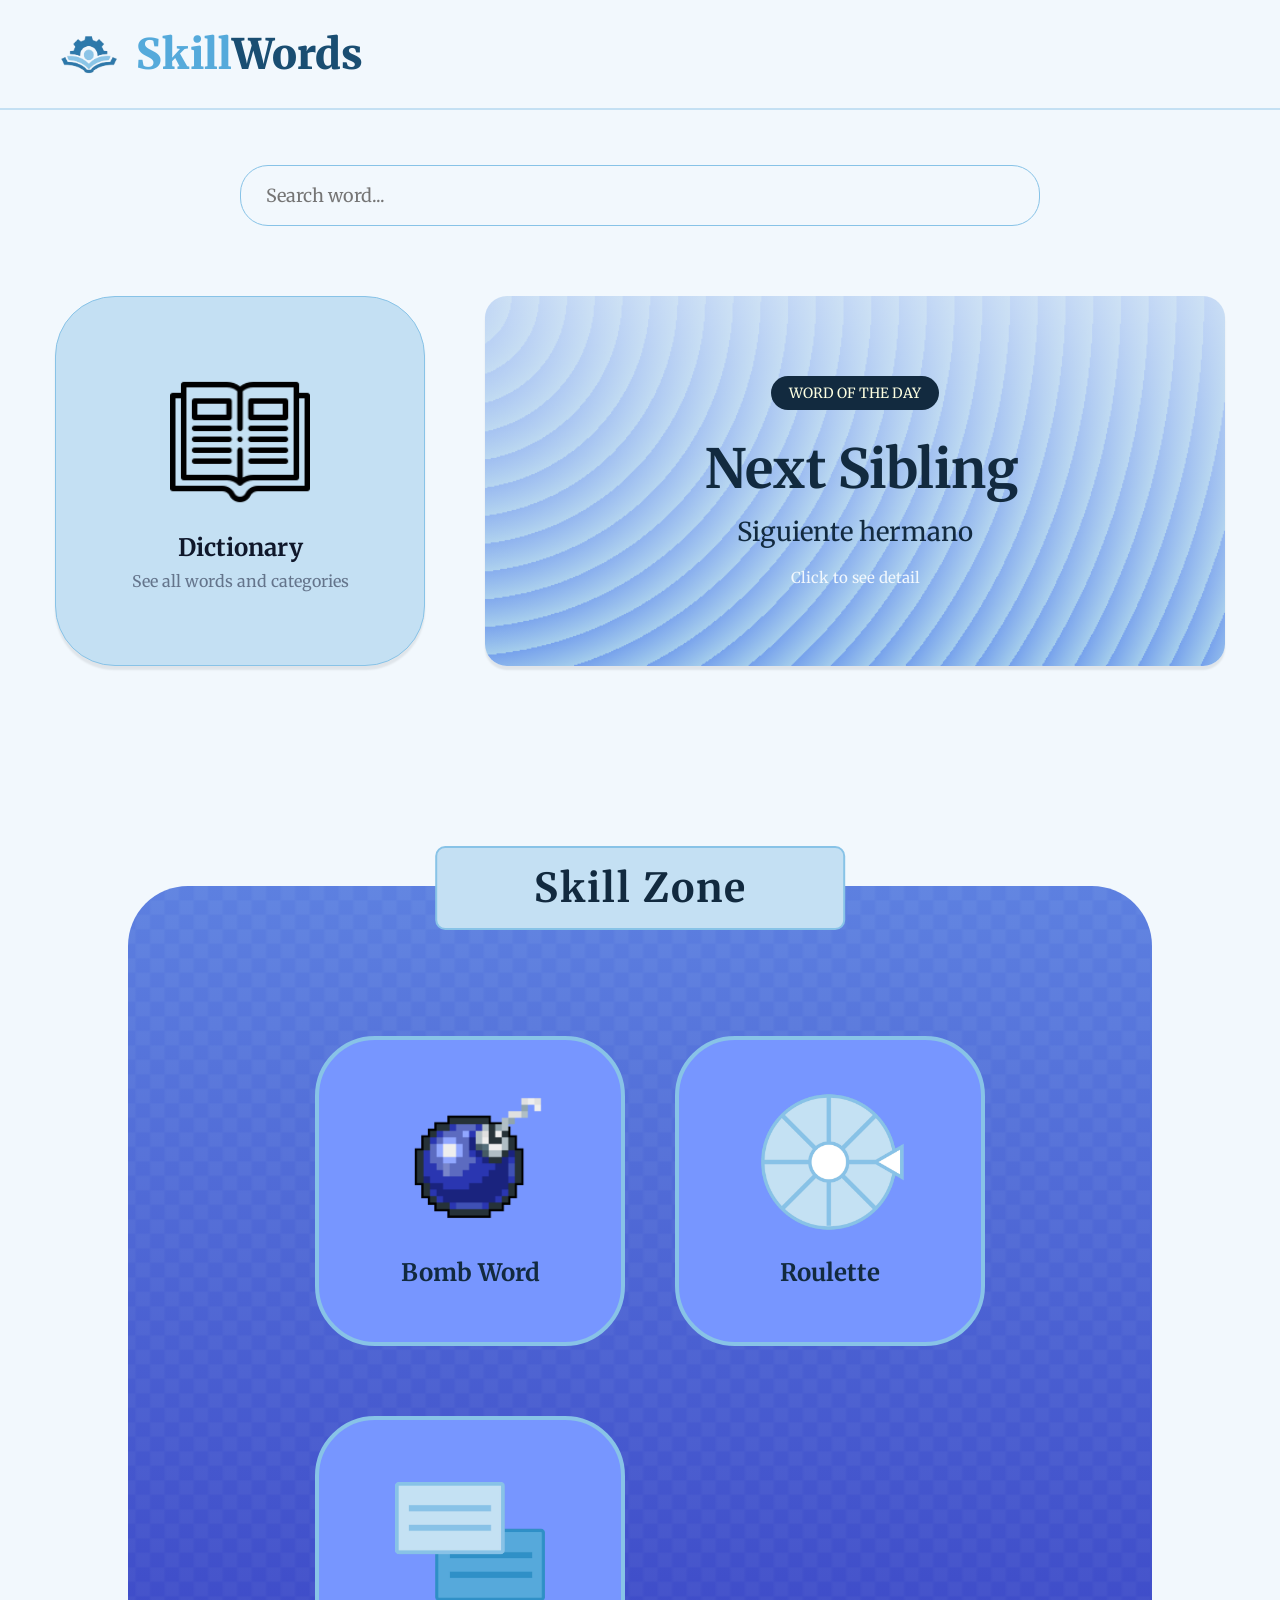
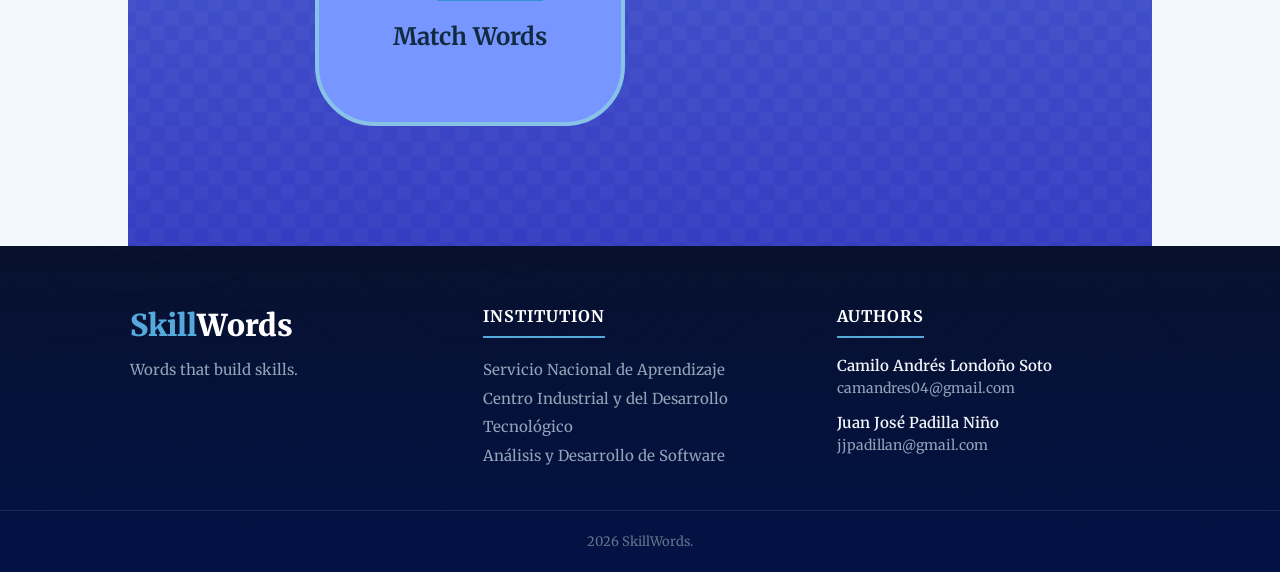
<file: index.html>
<!DOCTYPE html>
<html lang="es">

<head>

    <meta charset="UTF-8">

    <meta name="viewport" content="width=device-width, initial-scale=1.0">

    <title>SkillWords</title>

    <link rel="icon" type="image/png" href="static/img/logo.png">

    <link rel="stylesheet" href="static/css/style.css">

    <link rel="preconnect" href="https://fonts.googleapis.com">

    <link rel="preconnect" href="https://fonts.gstatic.com" crossorigin>

    <link href="https://fonts.googleapis.com/css2?family=Merriweather:ital,opsz,wght@0,18..144,300..900;1,18..144,300..900&display=swap" rel="stylesheet">

</head>

<body>

    <!-- HEADER -->

    <header>

        <div class="logo-container">

            <img
                src="static/img/logo.png"
                alt="Logo"
                class="logo-img"
            >

            <div class="logo">
                Skill<span>Words</span>
            </div>

        </div>

    </header>

    <!-- SEARCH -->

    <section class="search-section">

        <div class="search-box">

            <input
                type="text"
                id="search-input"
                placeholder="Search word..."
                autocomplete="off"
            >

            <div id="suggestions"></div>

        </div>

    </section>

    <!-- MAIN -->

    <section class="main-content">

        <!-- DICTIONARY -->

        <a href="templates/dictionary.html" class="dictionary-card">

            <img
                src="static/img/download.png"
                alt="Dictionary"
            >

            <h2>
                Dictionary
            </h2>

            <p>
                See all words and categories
            </p>

        </a>

        <!-- WORD OF THE DAY -->

        <div
            class="word-day-card"
            id="word-day-card"
        >

            <span class="word-label">
                WORD OF THE DAY
            </span>

            <h1 id="daily-word">
                Loading...
            </h1>

            <p id="daily-translation">
                ...
            </p>

            <small>
                Click to see detail
            </small>

        </div>

    </section>

    <!-- MODAL -->

    <div class="modal" id="word-modal">

        <div class="modal-content">

            <span
                class="close-modal"
                id="close-modal"
            >
                ×
            </span>

            <div class="modal-left">

                <h1 id="modal-word"></h1>

                <p id="modal-translation"></p>

            </div>

            <div class="modal-right">

                <h2>
                    Definition
                </h2>

                <p id="modal-definition"></p>

            </div>

        </div>

    </div>

    <!-- ARCADE -->

    <section class="arcade">

        <div class="arcade-title">
          <h1>Skill Zone</h1>
        </div>

        <a href="templates/ahorcado.html" class="game-card">

            <img
                src="static/img/bomb.png"
                alt="Bomb Word"
            >

            <h2>
                Bomb Word
            </h2>

        </a>

        <a href="templates/roulette.html" class="game-card">

            <img
                src="static/img/roulette.png"
                alt="Roulette"
            >

            <h2>
                Roulette
            </h2>

        </a>

        <a href="templates/match.html" class="game-card">

            <img
                src="static/img/match.png"
                alt="Match Words"
            >

            <h2>
                Match Words
            </h2>

        </a>


    </section>

    <!-- FOOTER -->

    <footer>

    <div class="footer-content">

        <div id="footer_titulo">
            <div class="footer-logo">
                Skill<span>Words</span>
            </div>
            <p class="footer-tagline">
                Words that build skills.
            </p>
        </div>

        <div class="footer-col" id="footer_institucion">
            <h3>Institution</h3>
            <p>Servicio Nacional de Aprendizaje</p>
            <p>Centro Industrial y del Desarrollo Tecnológico</p>
            <p>Análisis y Desarrollo de Software</p>
        </div>

        <div class="footer-col" id="footer_creditos">
            <h3>Authors</h3>

            <div class="autor">
                <p class="autor-nombre">Camilo Andrés Londoño Soto</p>
                <a href="mailto:camandres04@gmail.com">camandres04@gmail.com</a>
            </div>

            <div class="autor">
                <p class="autor-nombre">Juan José Padilla Niño</p>
                <a href="mailto:jjpadillan@gmail.com">jjpadillan@gmail.com</a>
            </div>
        </div>

    </div>

    <div class="footer-bottom">
        <p>2026 SkillWords.</p>
    </div>

</footer>

    <script defer src="static/js/script.js"></script>

</body>

</html>
</file>
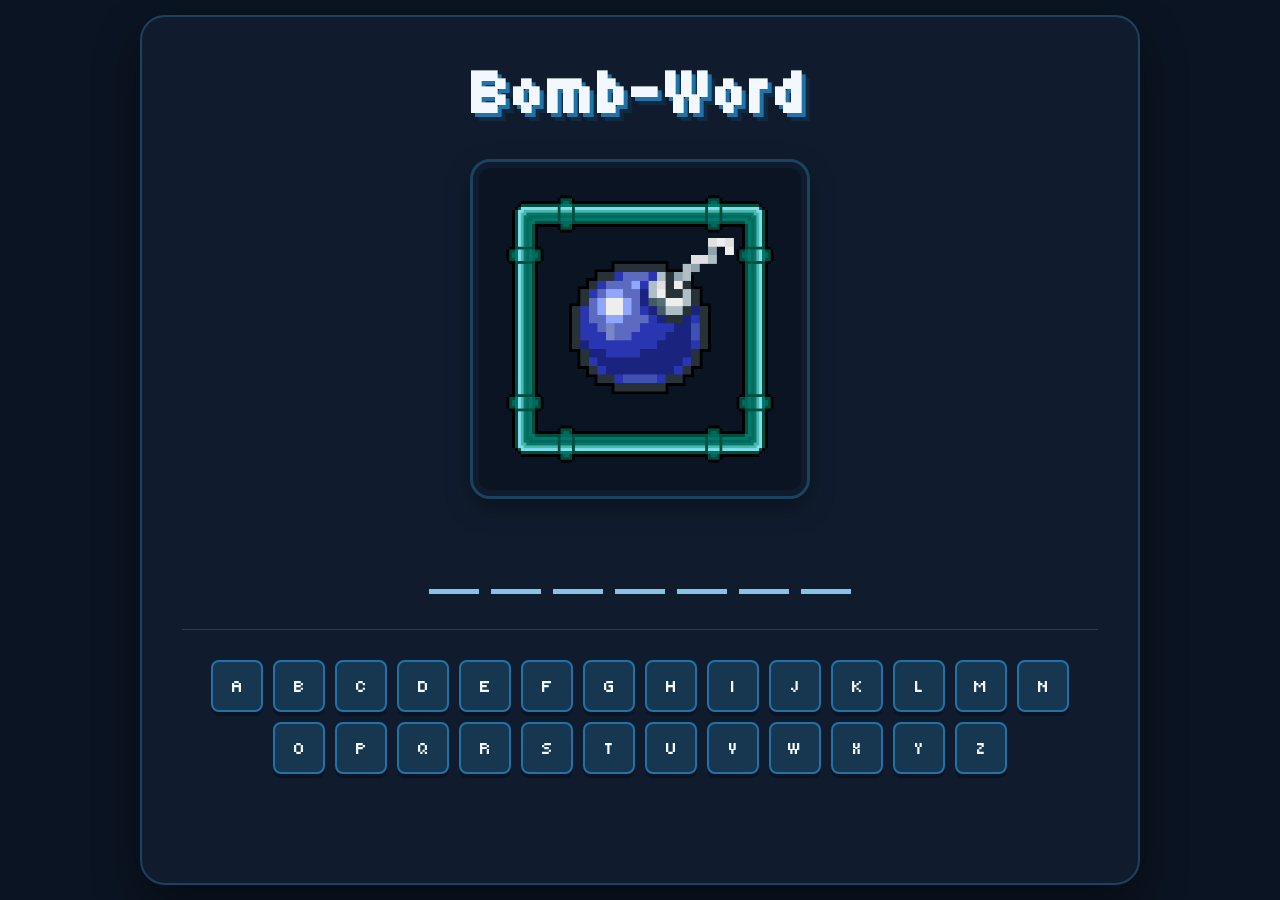
<file: templates/ahorcado.html>
<!DOCTYPE html>
<html lang="es">
<head>
  <meta charset="UTF-8">
  <meta name="viewport" content="width=device-width, initial-scale=1.0">
  <title>SkillWords: Hangman</title>
  <link rel="stylesheet" href="../static/css/ahorcado.css">
  <link rel="icon" type="image/png" href="../static/img/logo.png">
  <link rel="preconnect" href="https://fonts.googleapis.com">
  <link rel="preconnect" href="https://fonts.gstatic.com" crossorigin>
  <link href="https://fonts.googleapis.com/css2?family=Alfa+Slab+One&family=Pixelify+Sans&family=Tiny5&display=swap" rel="stylesheet">


</head>
<body>

  <div class="contenedor">

    <h1>Bomb-Word</h1>

    <div class="bomba">
      <img id="imagenBomba" src="/static/img/bomba0.png">
    </div>

    <div class="palabra" id="palabra"></div>

    <div class="teclado" id="teclado"></div>

    <div class="mensaje" id="mensaje"></div>

    <button class="reiniciar" id="reiniciar">
      PLAY AGAIN
    </button>

  </div>

  <script src="../static/js/ahorcado.js"></script>

</body>
</html>
</file>
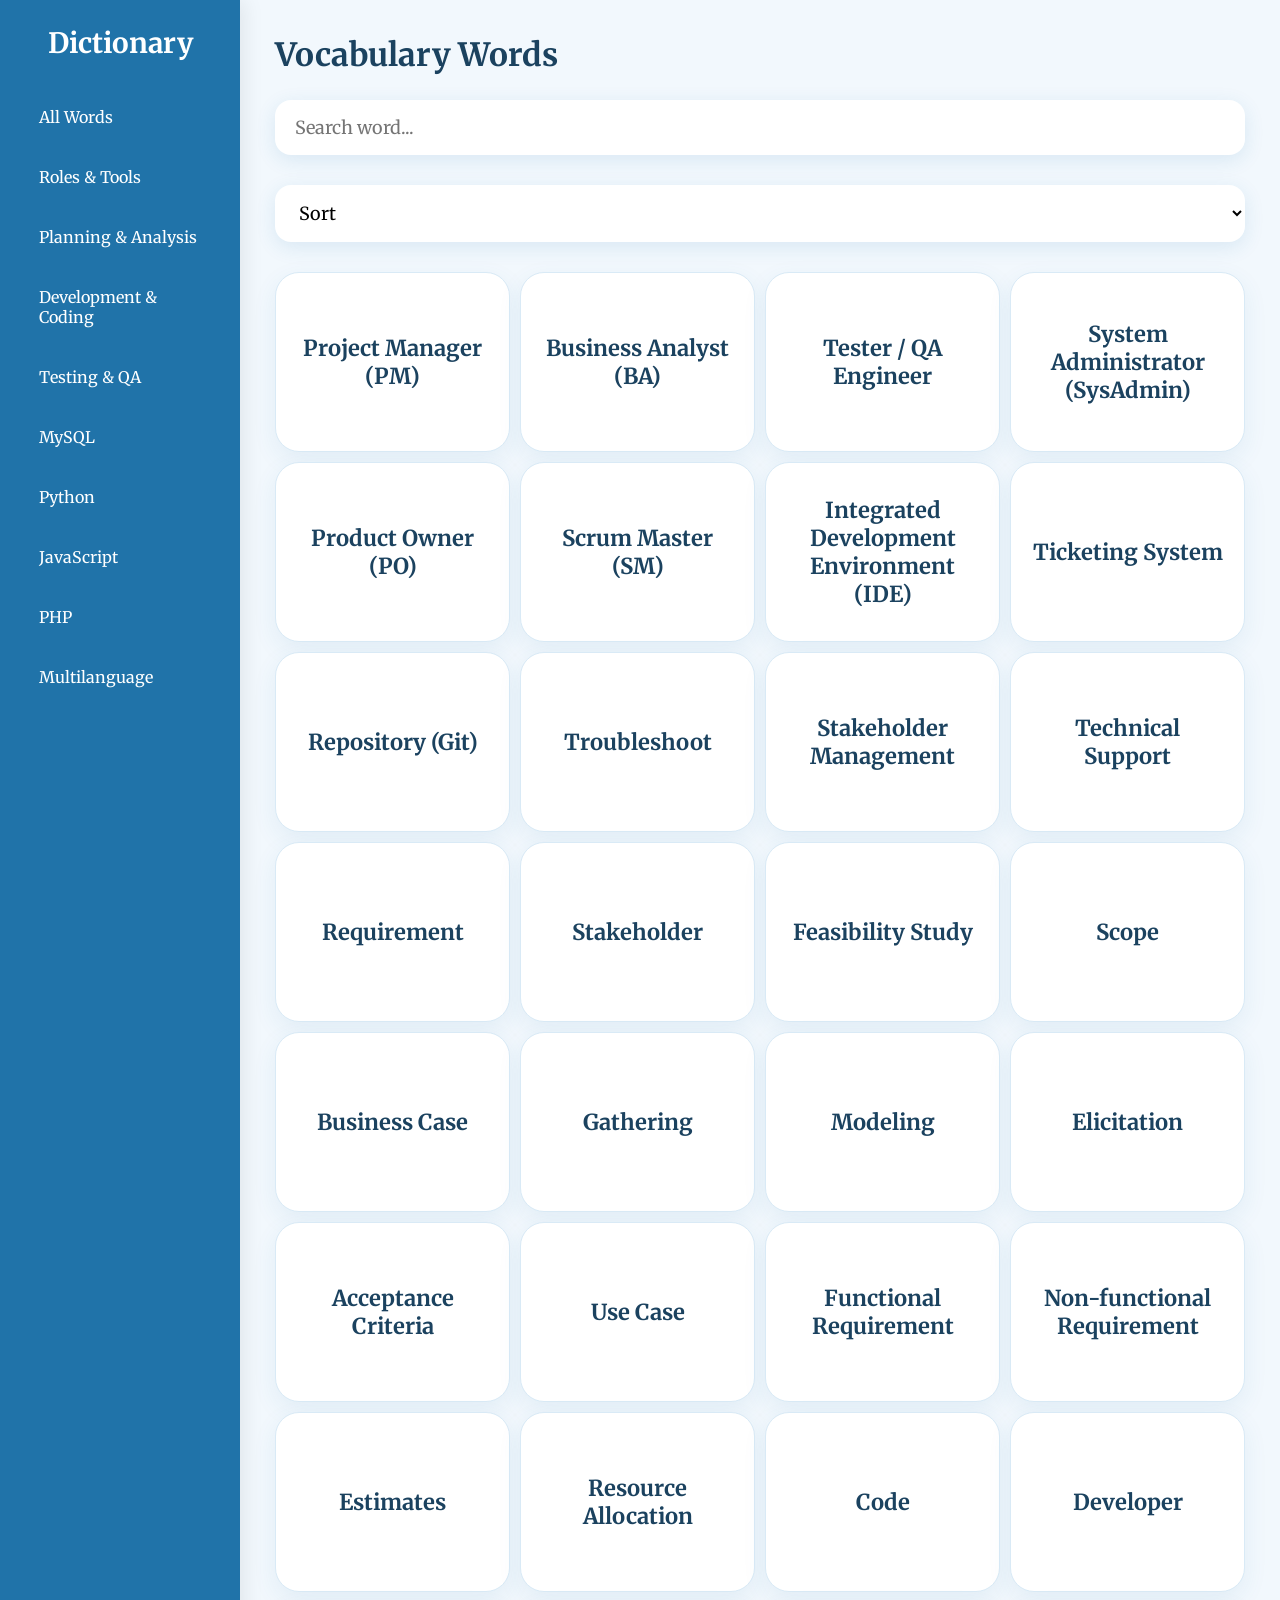
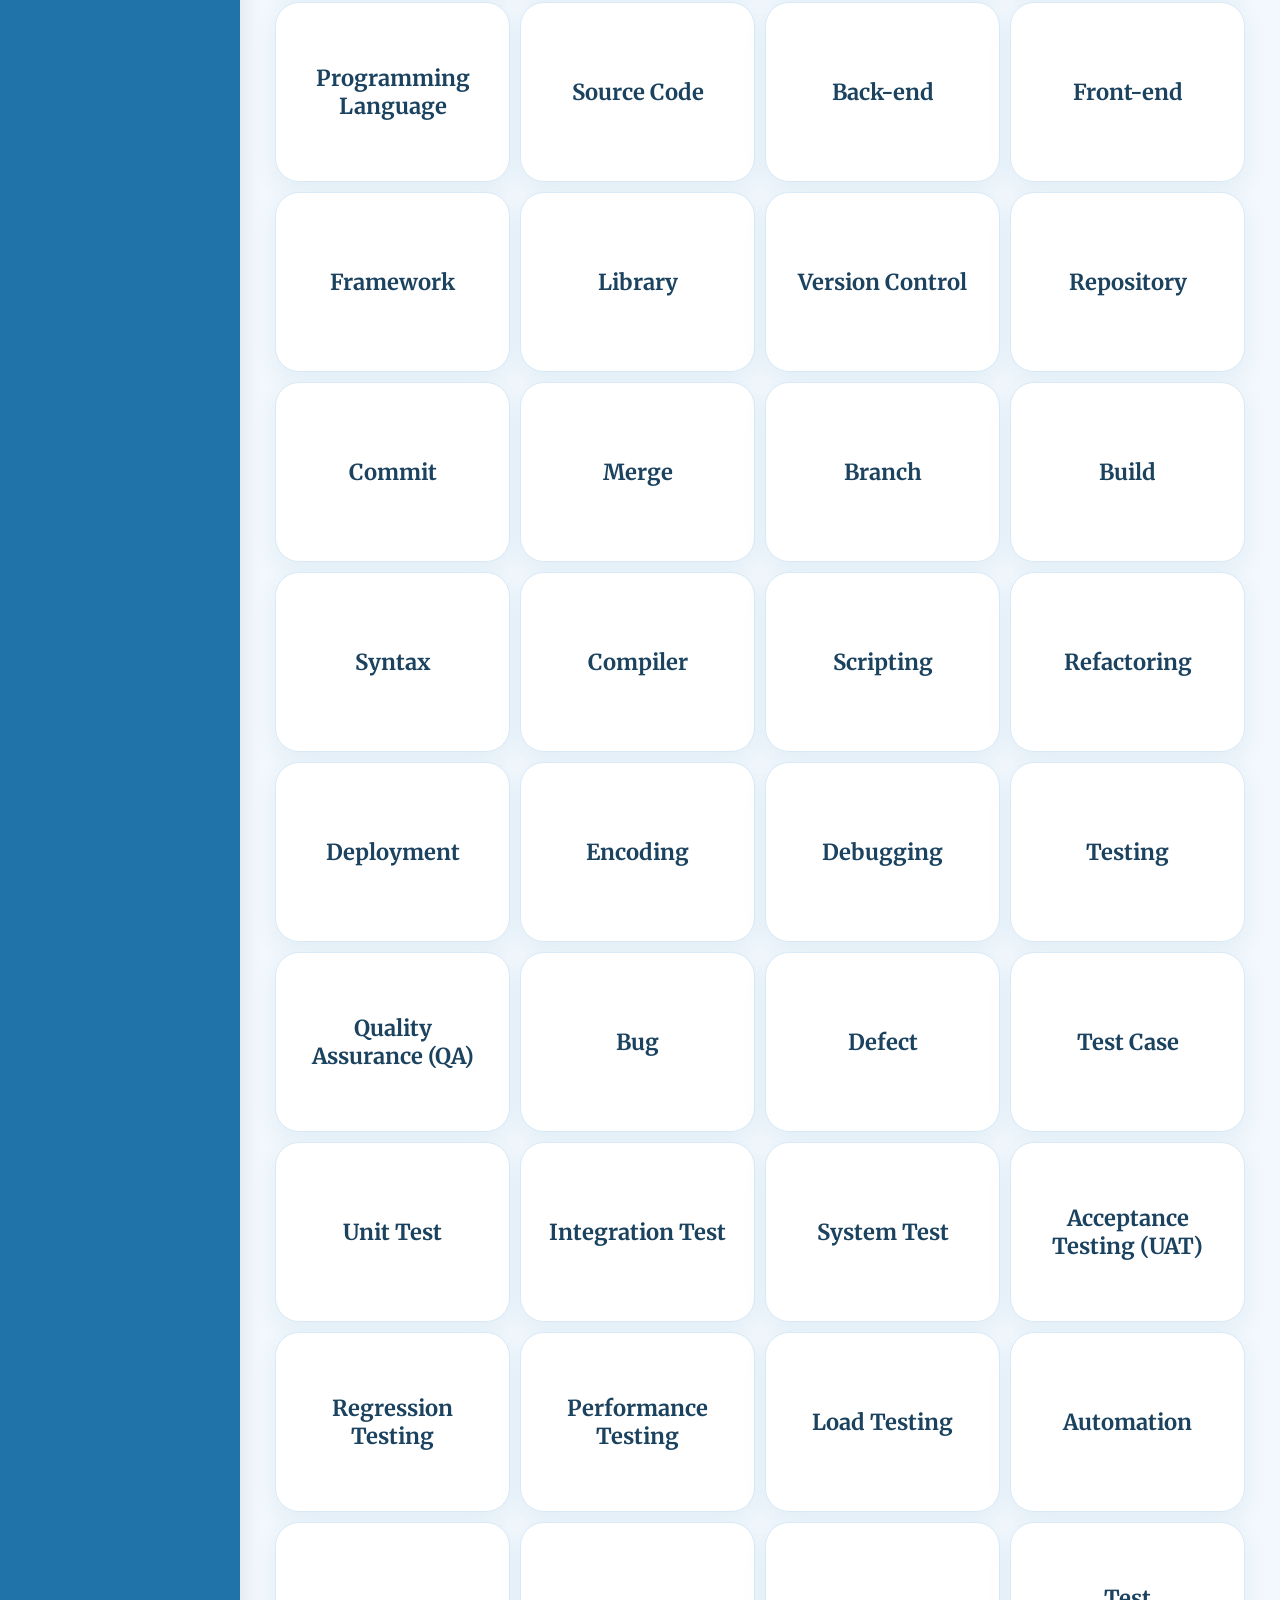
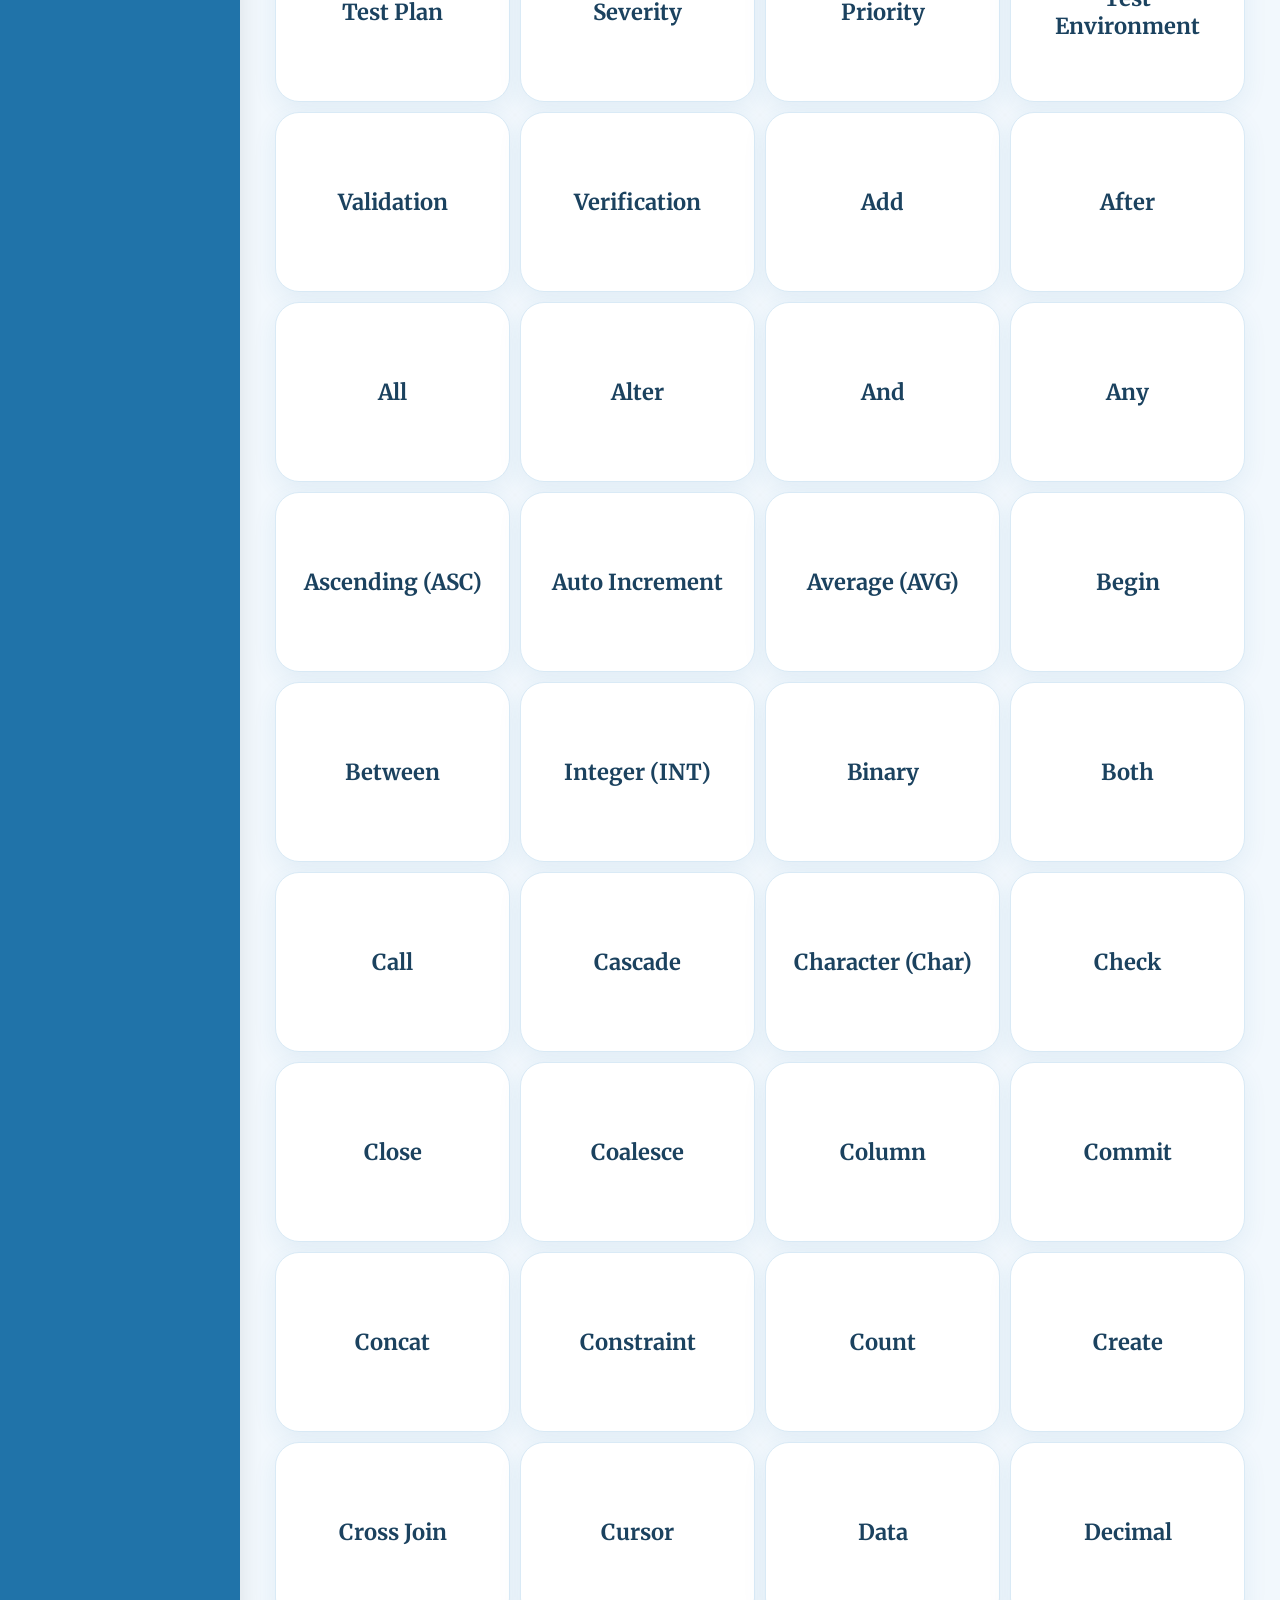
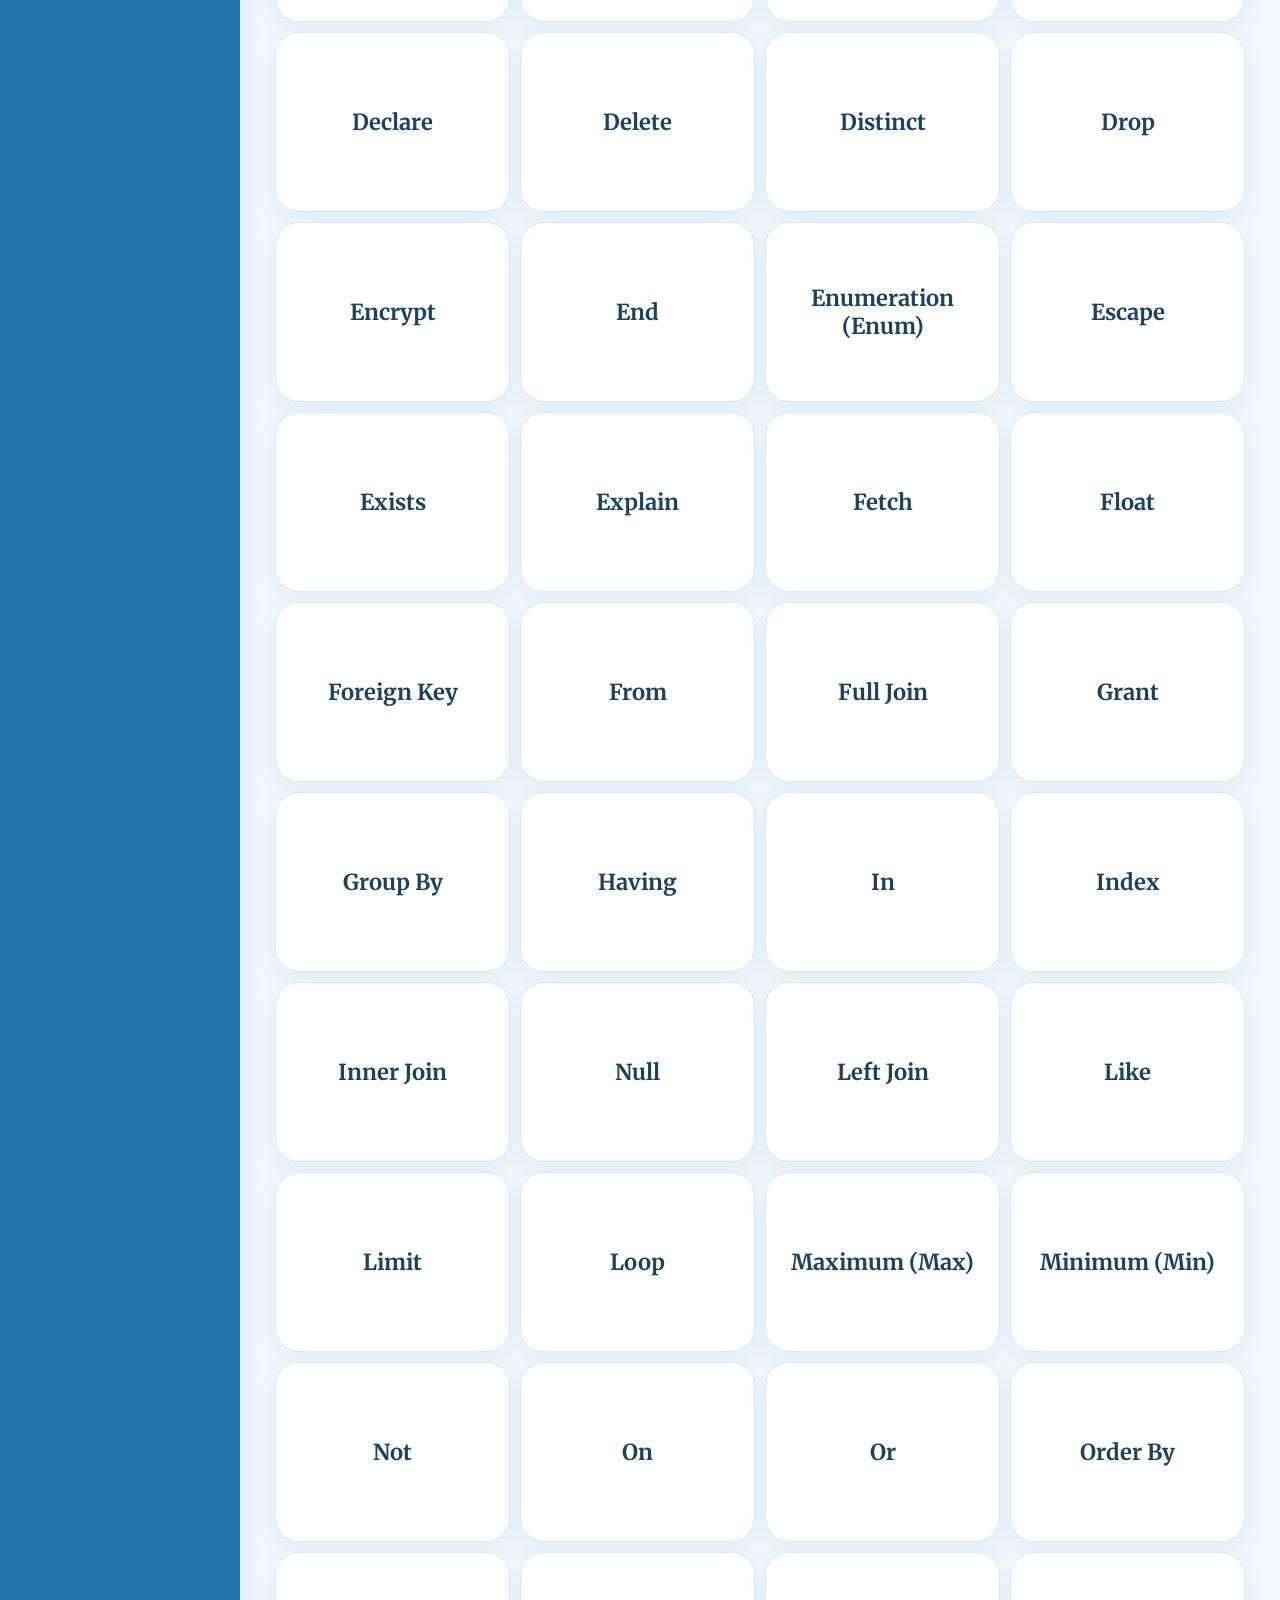
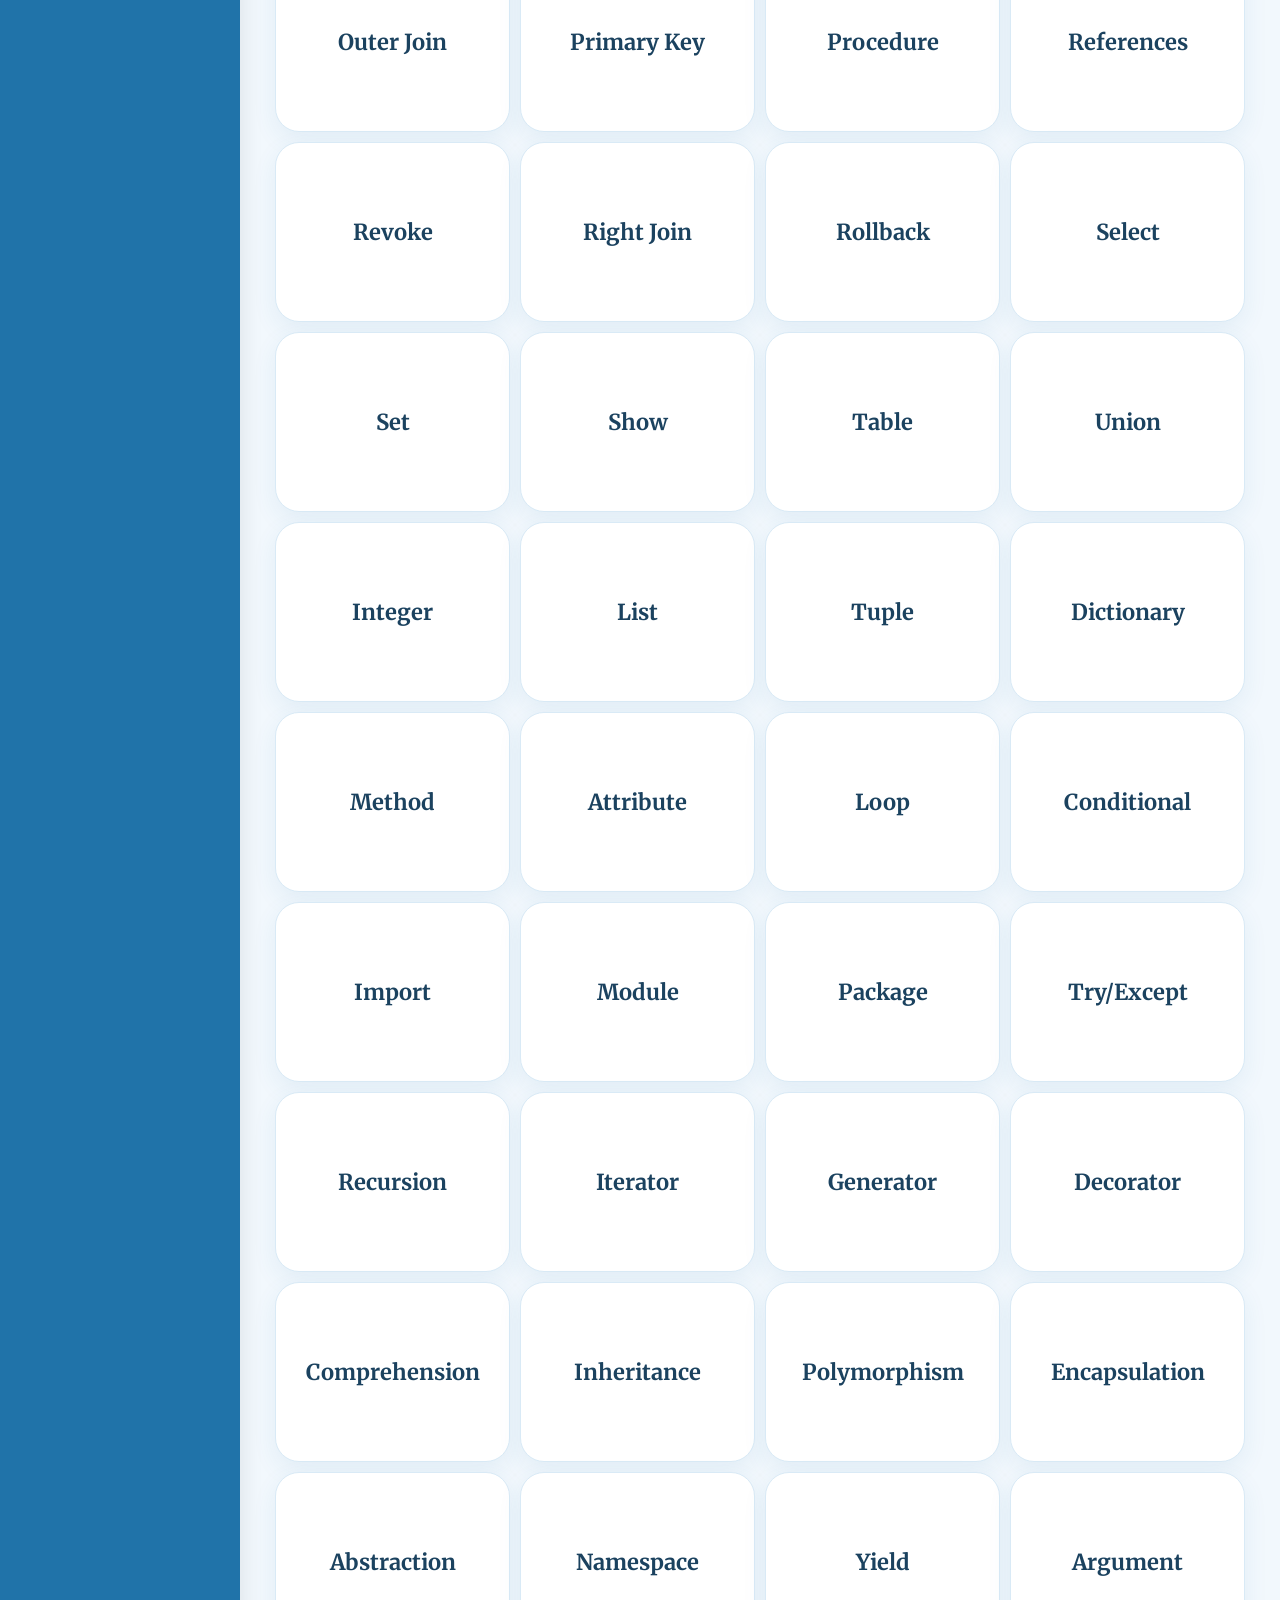
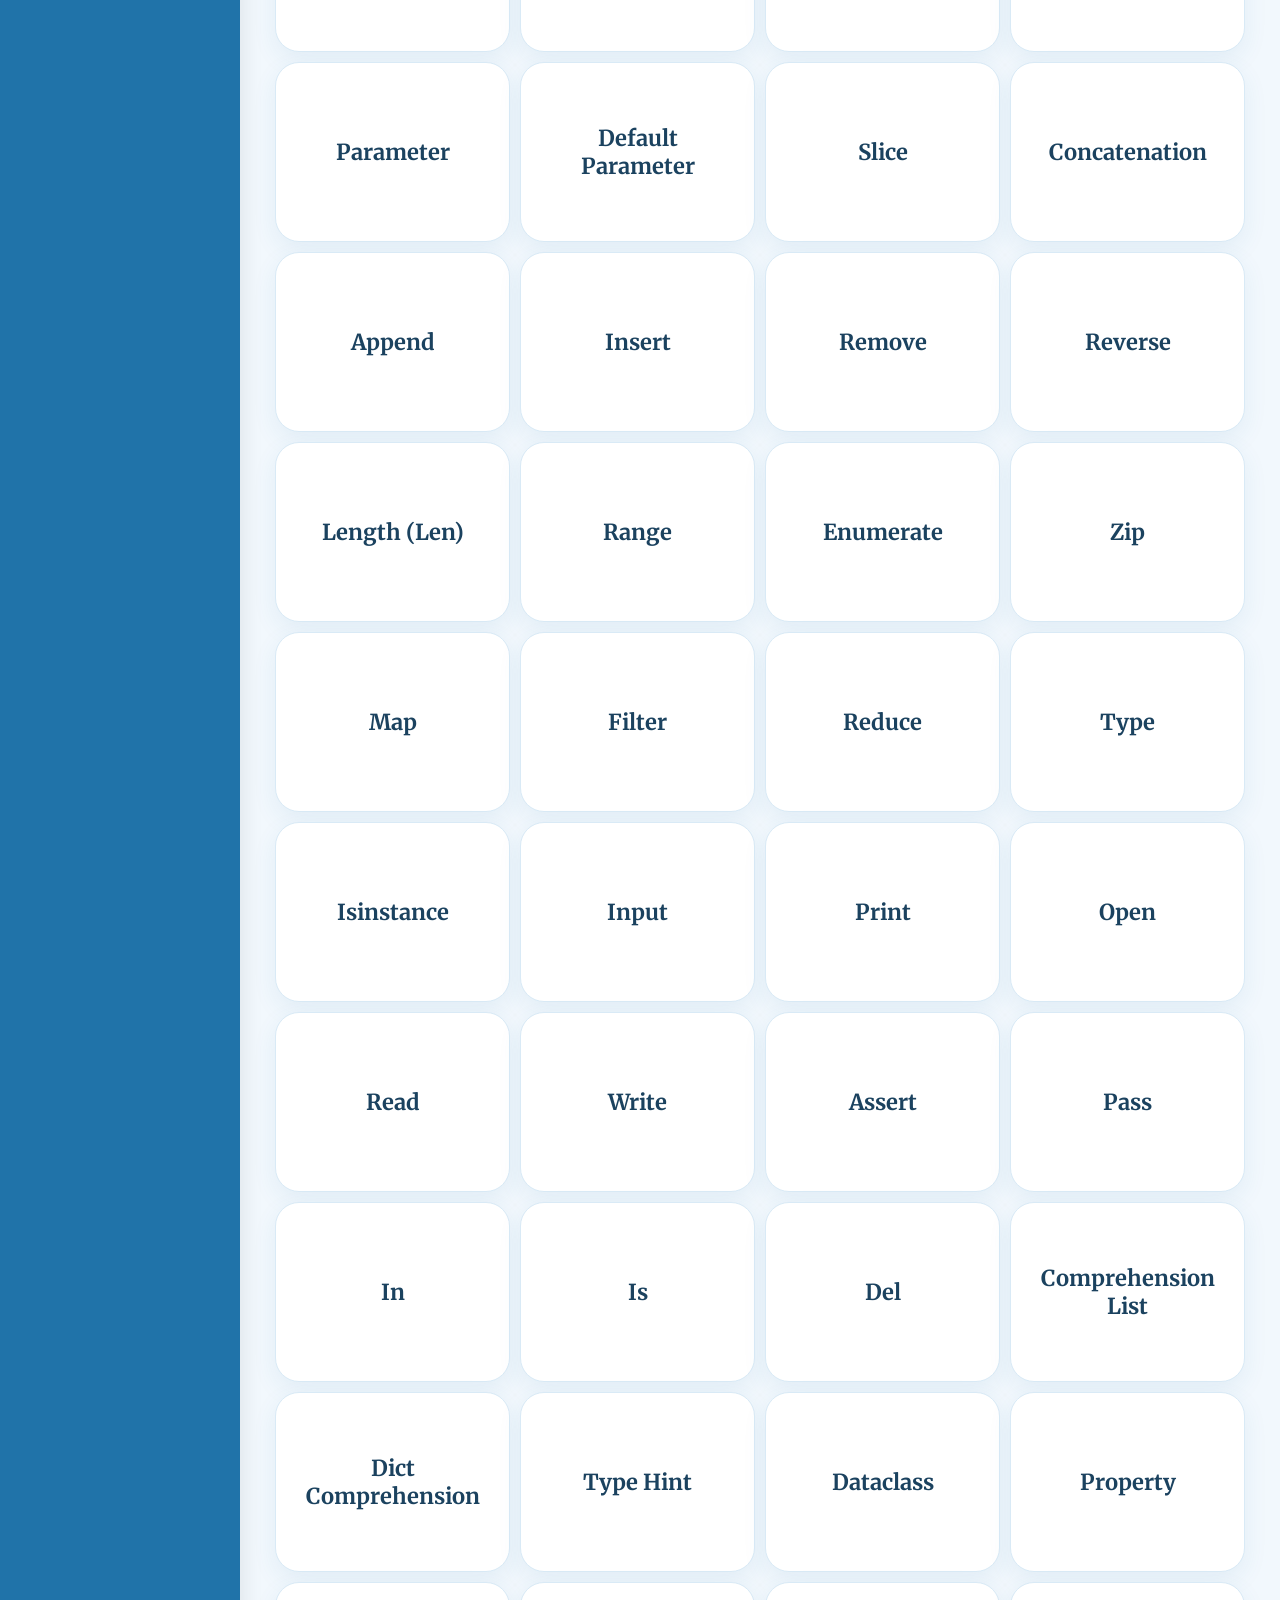
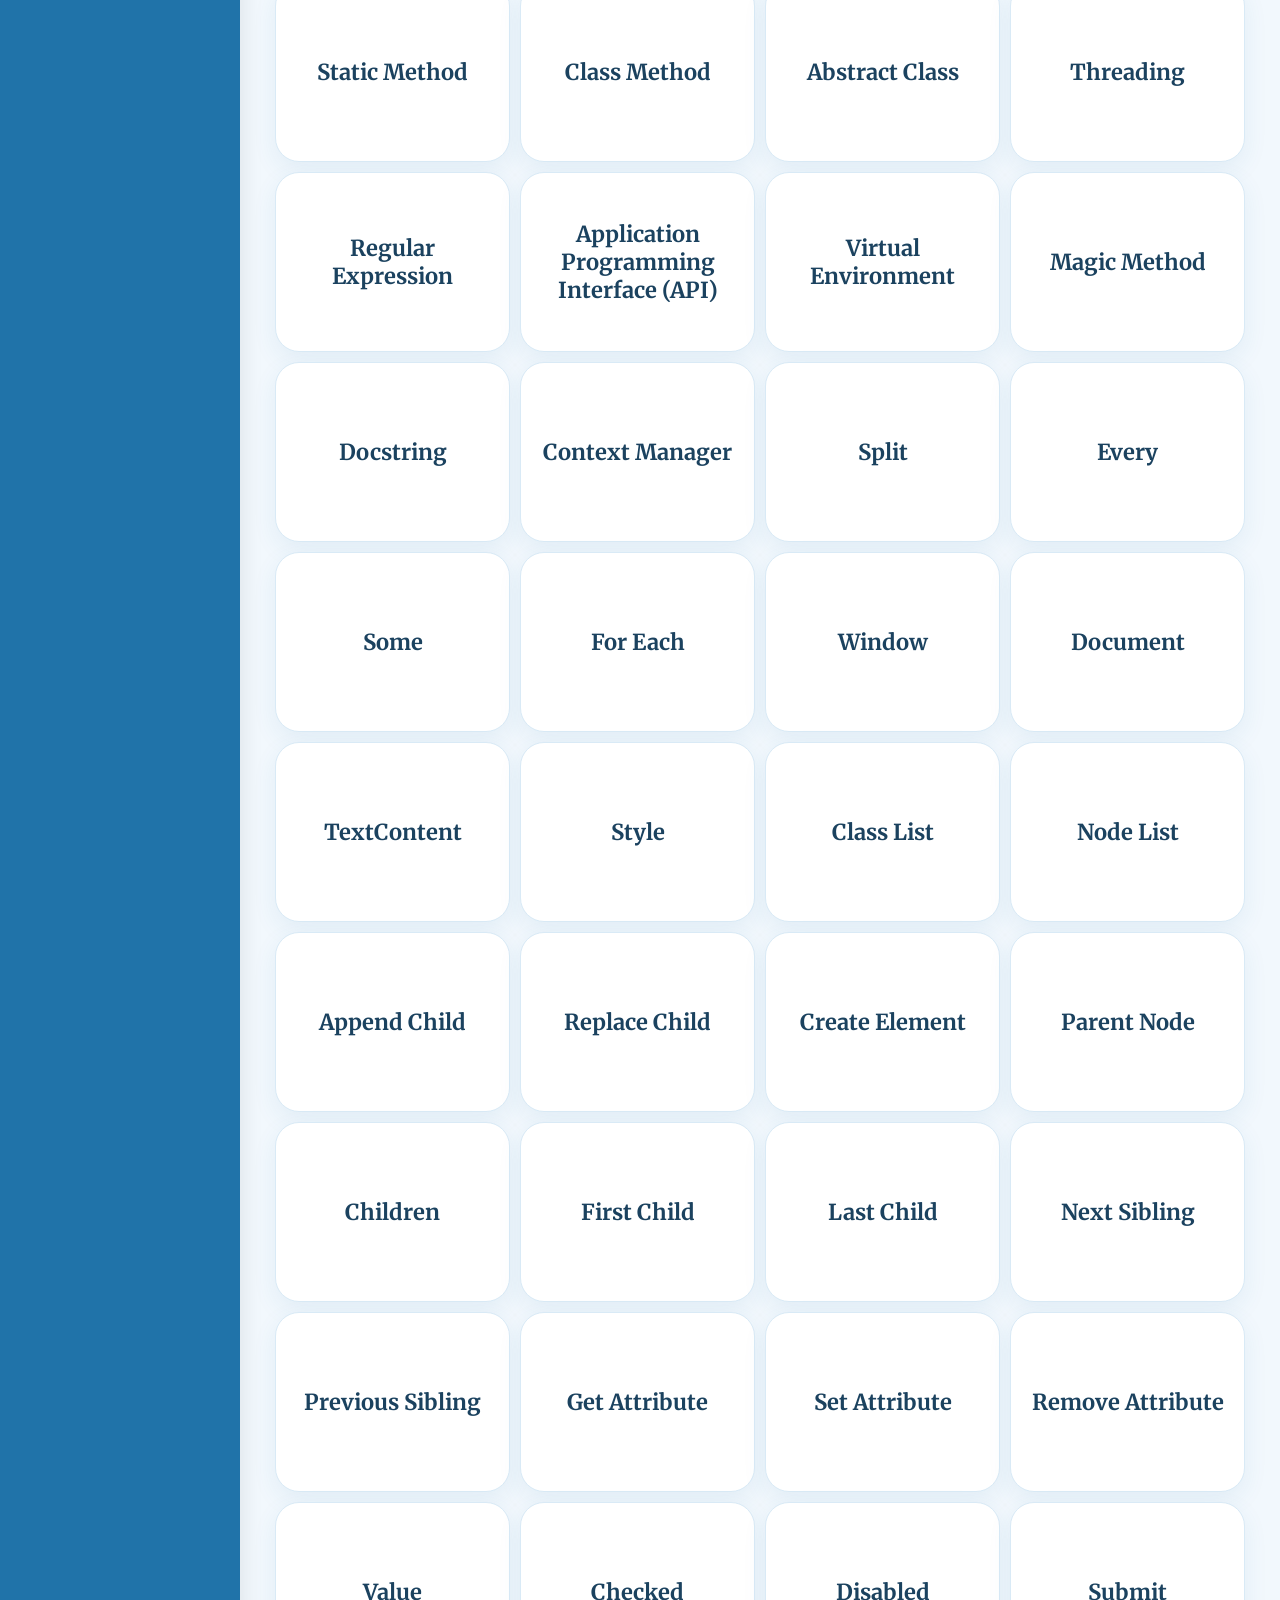
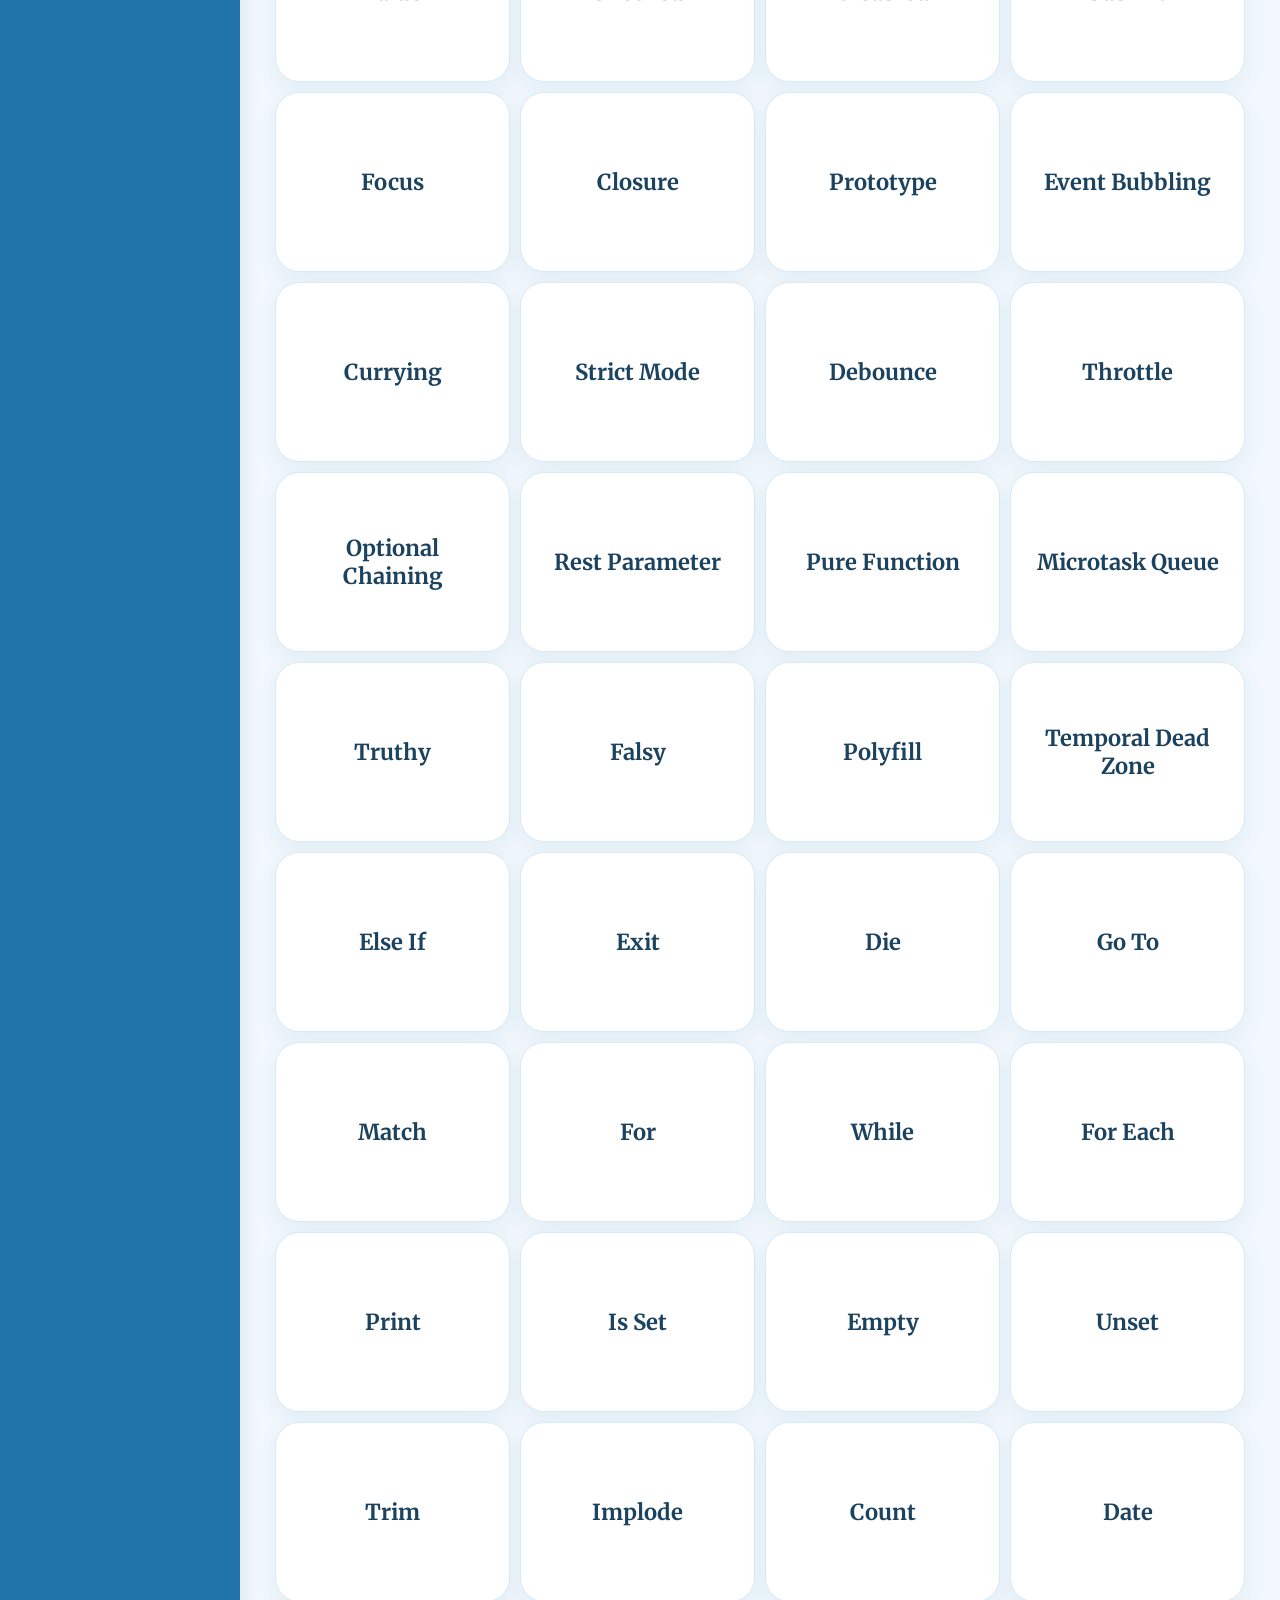
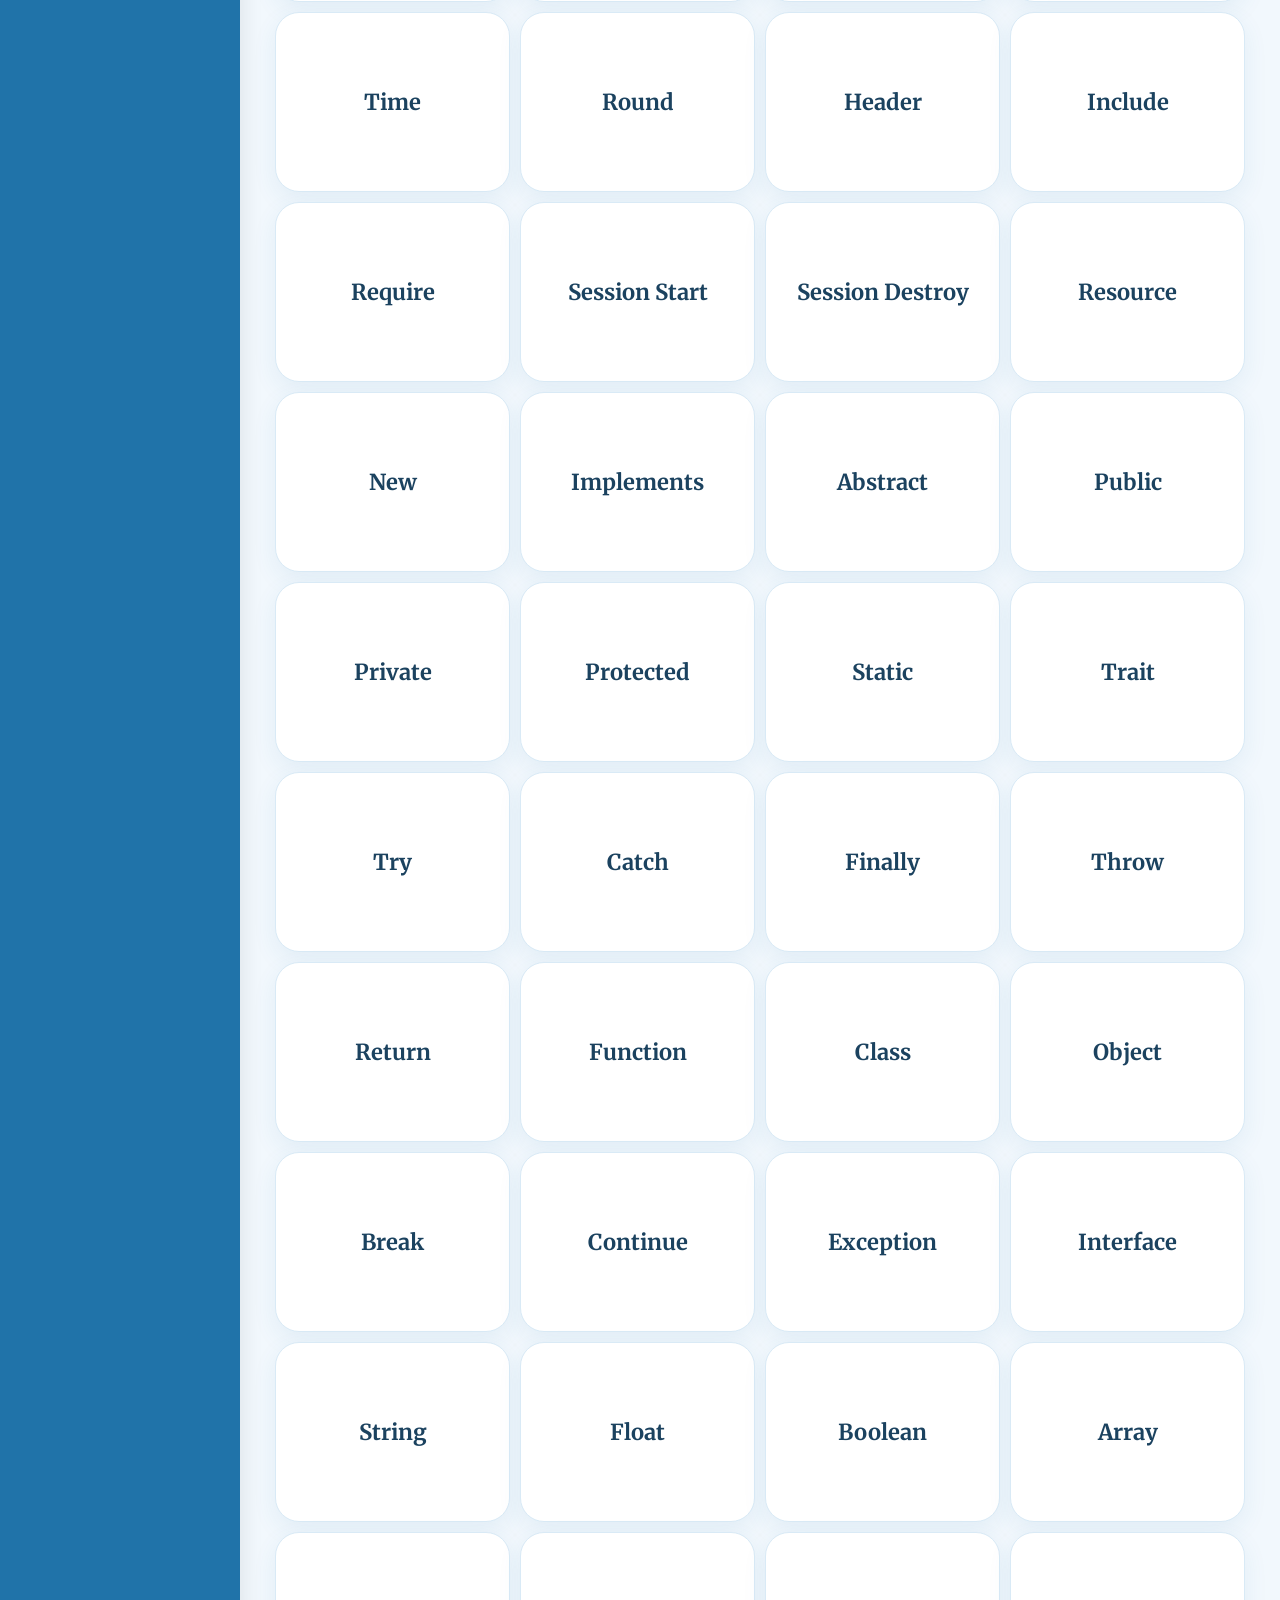
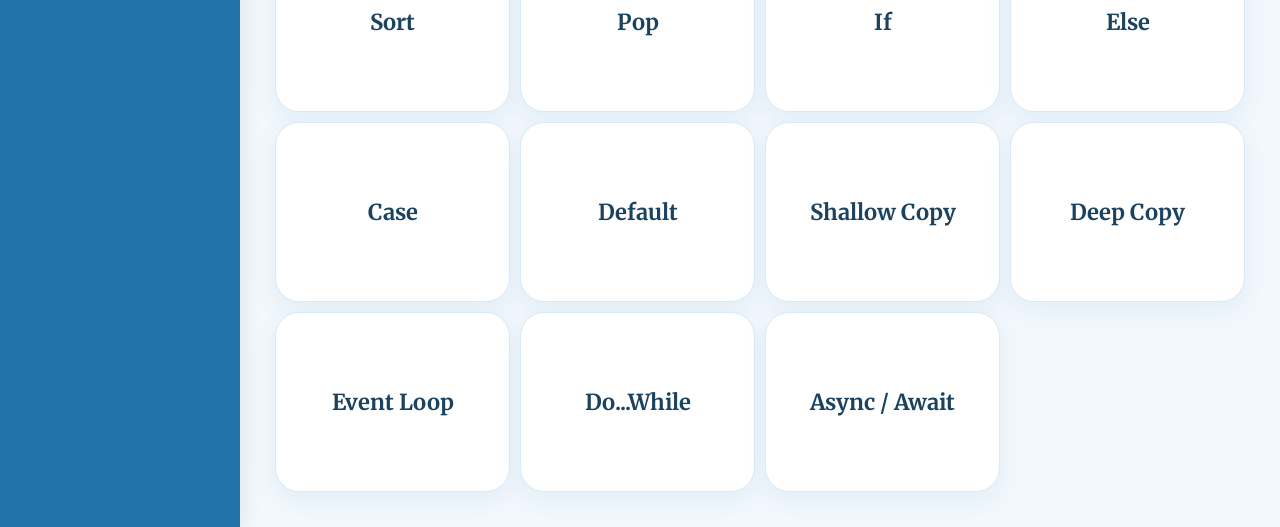
<file: templates/dictionary.html>
<!DOCTYPE html>
<html lang="es">

<head>

    <meta charset="UTF-8">

    <meta
        name="viewport"
        content="width=device-width, initial-scale=1.0"
    >

    <title>SkillWords: Dictionary</title>

    <link rel="icon" type="image/png" href="../static/img/logo.png">

    <link rel="stylesheet"href="../static/css/dictionary.css" >

    <link rel="preconnect" href="https://fonts.googleapis.com">
    <link rel="preconnect" href="https://fonts.gstatic.com" crossorigin>
    <link href="https://fonts.googleapis.com/css2?family=Merriweather:ital,opsz,wght@0,18..144,300..900;1,18..144,300..900&display=swap" rel="stylesheet">

</head>

<body>

    <!-- SIDEBAR -->

    <div class="sidebar">

        <h2>
            Dictionary
        </h2>

        <a href="#" onclick="filterCategory('all')">
            All Words
        </a>

        <a href="#" onclick="filterCategory('roles_and_tools')">
            Roles & Tools
        </a>

        <a href="#" onclick="filterCategory('planning_analysis')">
            Planning & Analysis
        </a>

        <a href="#" onclick="filterCategory('development_coding')">
            Development & Coding
        </a>

        <a href="#" onclick="filterCategory('testing_qa')">
            Testing & QA
        </a>

        <a href="#" onclick="filterCategory('sql')">
            MySQL
        </a>

        <a href="#" onclick="filterCategory('python')">
            Python
        </a>

        <a href="#" onclick="filterCategory('javascript')">
            JavaScript
        </a>

        <a href="#" onclick="filterCategory('php')">
            PHP
        </a>

        <a href="#" onclick="filterCategory('multilenguaje')">
            Multilanguage
        </a>

    </div>

    <!-- CONTENT -->

    <div class="content">

        <h1 class="title">
            Vocabulary Words
        </h1>

        <input
            type="text"
            id="searchInput"
            placeholder="Search word..."
            onkeyup="filterCards()"
            class="search-bar"
        >

        <select
            id="sortSelect"
            onchange="filterCards()"
            class="search-bar"
        >

            <option value="none">
                Sort
            </option>

            <option value="asc">
                A → Z
            </option>

            <option value="desc">
                Z → A
            </option>

        </select>

        <div
            class="cards"
            id="cards-container"
        ></div>

    </div>

    <!-- MODAL -->

    <div
        class="modal"
        id="popup"
    >

        <div class="modal-content">

            <span
                class="close-modal"
                onclick="closePopup()"
            >
                ×
            </span>

            <div class="modal-left">

                <h1 id="popup-word"></h1>

                <p id="popup-translation"></p>

            </div>

            <div class="modal-right">

                <h2>
                    Definition
                </h2>

                <p id="popup-description"></p>

            </div>

        </div>

    </div>

    <script src="../static/js/dictionary.js"></script>

</body>

</html>
</file>
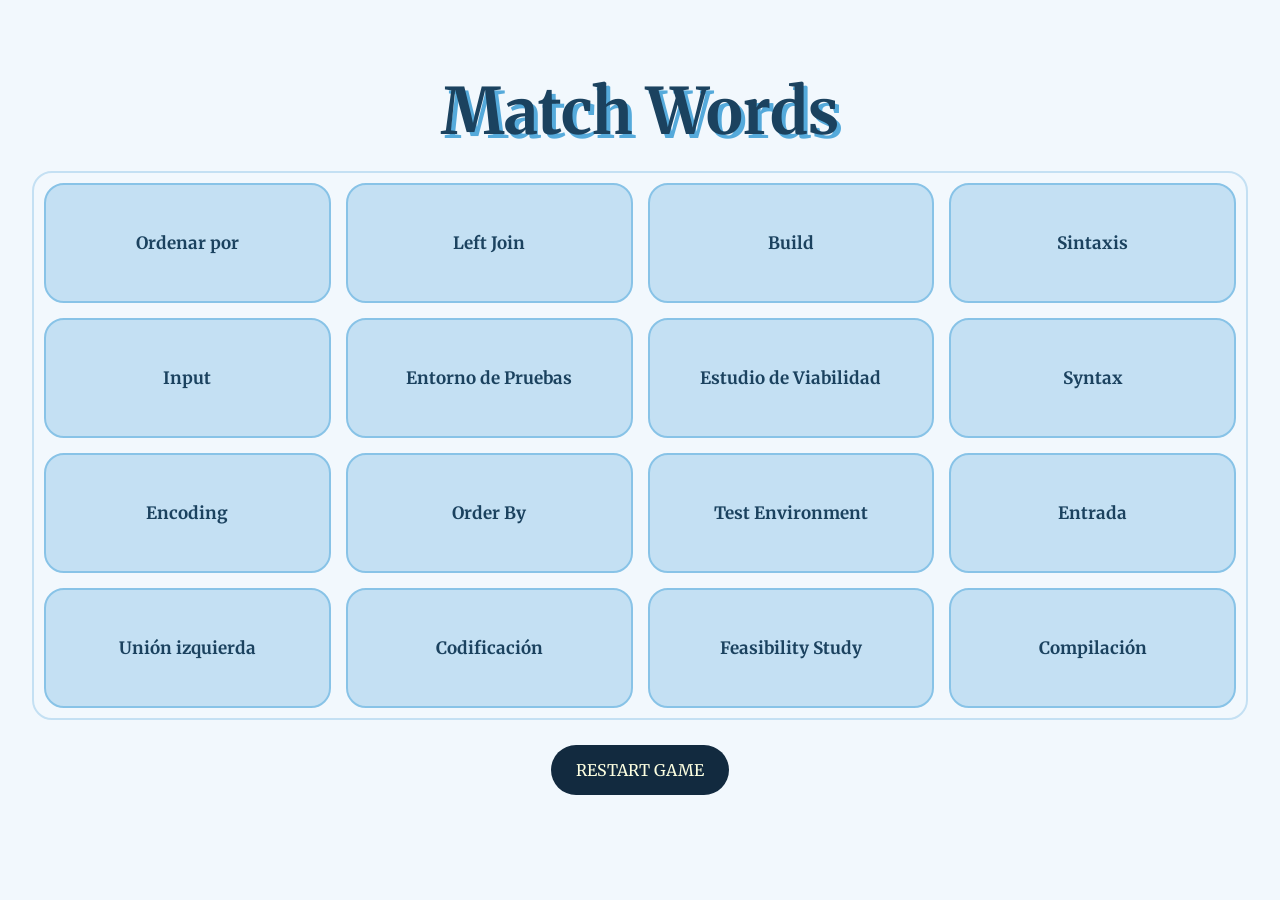
<file: templates/match.html>
<!DOCTYPE html>
<html lang="es">

<head>

    <meta charset="UTF-8">

    <meta name="viewport"
          content="width=device-width, initial-scale=1.0">

    <title>SkillWords: Match</title>

    <link rel="stylesheet" href="../static/css/match.css">
    <link rel="icon" type="image/png" href="../static/img/logo.png">

    <link rel="preconnect" href="https://fonts.googleapis.com">
    <link rel="preconnect" href="https://fonts.gstatic.com" crossorigin>
    <link href="https://fonts.googleapis.com/css2?family=Merriweather:ital,opsz,wght@0,18..144,300..900;1,18..144,300..900&display=swap" rel="stylesheet">

</head>

<body>

    <div class="container">

        <h1>
            Match Words
        </h1>

        <div id="game-board"
             class="board">
        </div>

        <button id="restart-btn">
            RESTART GAME
        </button>

        <div id="message"
             class="message">
        </div>

    </div>

    <script src="../static/js/match.js"></script>

</body>

</html>
</file>
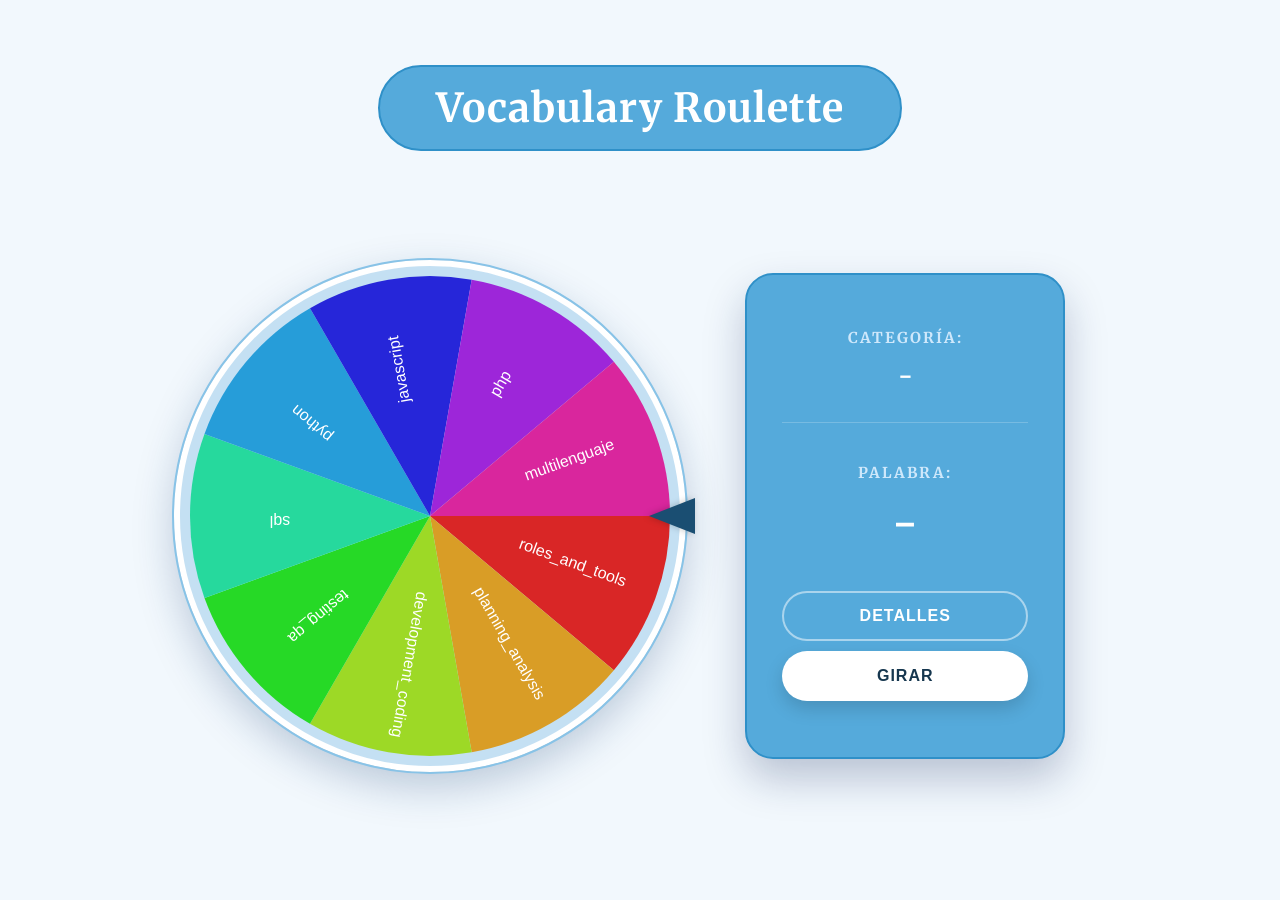
<file: templates/roulette.html>
<!DOCTYPE html>
<html lang="es">

<head>
    
    <meta charset="UTF-8">
    
    <meta name="viewport" content="width=device-width, initial-scale=1.0">
    
    <title>SkillWords: Roulette</title>

    <link rel="stylesheet" href="../static/css/roulette.css">
    <link rel="icon" type="image/png" href="../static/img/logo.png">
    
    <link rel="preconnect" href="https://fonts.googleapis.com">
    <link rel="preconnect" href="https://fonts.gstatic.com" crossorigin>
    <link href="https://fonts.googleapis.com/css2?family=Merriweather:ital,opsz,wght@0,18..144,300..900;1,18..144,300..900&display=swap" rel="stylesheet">

</head>

<body>

<div class="container">

    <h1>Vocabulary Roulette</h1>

    <div class="main-layout">

        <div class="wheel-section">

            <div class="pointer"></div>

            <canvas
                id="wheel"
                width="500"
                height="500">
            </canvas>

        </div>

        <div class="result-panel">

            <h2>Categoría:</h2>

            <p id="selectedCategory">
                -
            </p>

            <h2>Palabra:</h2>

            <p id="selectedWord">
                -
            </p>

            <button id="showInfo">
                DETALLES
            </button>

            <button id="spinBtn">
                GIRAR
            </button>

        </div>

    </div>

</div>

<div id="popup" class="popup">

    <div class="popup-content">

        <span id="closePopup">
            ×
        </span>

        <div class="popup-left">

            <h2 id="popupWord"></h2>

            <p id="popupTranslation"></p>

        </div>

        <div class="popup-right">

            <h2>Definition</h2>

            <p id="popupDefinition"></p>

        </div>

    </div>

</div>

<script src="../static/js/roulette.js"></script>

</body>
</html>
</file>
<file: static/css/style.css>
* {

    margin: 0;
    padding: 0;
    box-sizing: border-box;
    font-family: "Merriweather", serif;
}

    


body {

    font-family: 'Poppins', sans-serif;

    background: #f2f8fd;

    width: 100%;

    min-height: 100vh;

    overflow-x: hidden;
    
}

/* HEADER */

header {

    width: 100%;

    padding: 25px 60px;

    background: #f2f8fd;

    border-bottom: 2px #c4e0f3 solid;

}

.logo-container {

    display: flex;
    align-items: center;

    gap: 18px;
}

.logo-img {

    width: 58px;
    height: 58px;

    object-fit: contain;
}

.logo {

    font-size: 42px;

    font-weight: 1000;

    color: #55aadb;
}

.logo span {

    color: #1a4e72;
}

/* Barra de búsqueda */

.search-section {

    width: 100%;

    display: flex;
    justify-content: center;

    margin-top: 30px;
    
}

.search-box {

    padding: 25px 0px 0px 0px;

    width: 800px;

    position: relative;
    
}

#search-input {

    width: 100%;

    padding:
        18px 25px;

    border: none;

    border-radius: 28px;

    font-size: 18px;

    outline: none;

    background: #f2f8fd;
    
    border: 1px #88c3e7 solid;
}

/* SUGGESTIONS */

#suggestions {

    width: 100%;

    margin-top: 10px;

    background: white;

    border-radius: 16px;

    overflow: hidden;

    box-shadow:
        0 10px 25px rgba(0,0,0,0.08);

    position: absolute;

    z-index: 20;
}

.suggestion-item {

    padding:
        14px 18px;

    cursor: pointer;

    border-bottom:
        1px solid #e2e8f0;

    transition: 0.2s;
}

.suggestion-item:hover {

    background: #eff6ff;
}

/* MAIN */

.main-content {

    margin-top: 70px;
    margin-bottom: 100px;

    display: flex;
    justify-content: center;
    align-items: center;

    gap: 60px;

    padding-bottom: 120px;

}

/* Tarjeta de diccionario */

.dictionary-card {

    width: 370px;
    height: 370px;

    background: #c4e0f3;

    border-radius: 60px;

    text-decoration: none;

    display: flex;
    flex-direction: column;
    justify-content: center;
    align-items: center;

    box-shadow:
        0 4px 2px rgba(0,0,0,0.08);

    transition: 0.3s;

    border: 1px #88c3e7 solid;
}

.dictionary-card:hover {

    transform:
        translateY(-8px);

    border: 3px #88c3e7 solid;
}

.dictionary-card img {

    width: 140px;

    margin-bottom: 20px;
}

.dictionary-card h2 {

    color: #0f172a;

    margin-bottom: 8px;
}

.dictionary-card p {

    color: #64748b;
}

/* WORD OF THE DAY */

.word-day-card {

    width: 740px;
    height: 370px;
    

    background:
    linear-gradient(
        rgba(196, 224, 243, 0.7),
        rgba(136, 195, 231, 0.7)
    ),
    url('../img/patrondia.png');

    background-size: cover;
    background-position: center;

    border-radius: 22px;

    display: flex;
    flex-direction: column;
    justify-content: center;
    align-items: center;

    cursor: pointer;

    box-shadow:
        0 4px 2px rgba(0,0,0,0.08);

    transition: 0.35s;
}

.word-day-card:hover {

    transform:
        translateY(-10px)
        scale(1.02);

    border: 3px #55aadb;
}

.word-label {

    background: #122a3f;

    color: rgb(253, 255, 225);

    padding:
        8px 18px;

    border-radius: 999px;

    font-size: 14px;

    margin-bottom: 25px;
}

.word-day-card h1 {

    font-size: 54px;

    color: #122a3f;

    margin: 0 12px 12px 25px;
}

.word-day-card p {

    font-size: 26px;

    color: #122a3f;

    margin-bottom: 20px;
}

.word-day-card small {

    color: #f2f8fd;

    font-size: 15px;
}

/* MODAL */

.modal {

    position: fixed;

    inset: 0;

    background:
        rgba(15,23,42,0.65);

    display: none;

    justify-content: center;
    align-items: center;

    z-index: 999;
}

.modal-content {

    width: 90%;
    max-width: 1100px;

    min-height: 500px;

    background: white;

    border-radius: 30px;

    display: flex;

    overflow: hidden;

    position: relative;
}

.modal-left {

    width: 40%;

    background: #c2d6ff;
    border: 3px #9dbbff solid;

    color: #11143b;

    display: flex;
    flex-direction: column;
    justify-content: center;

    padding: 60px;
}

.modal-left h1 {

    font-size: 50px;

    margin-bottom: 20px;
}

.modal-left p {

    font-size: 28px;
}

.modal-right {

    flex: 1;

    padding: 60px;

    display: flex;
    flex-direction: column;
    justify-content: center;
}

.modal-right h2 {

    color: #11143b;

    font-size: 38px;

    margin-bottom: 20px;
}

.modal-right p {

    color: #475569;

    line-height: 1.8;

    font-size: 20px;
}

.close-modal {

    position: absolute;

    top: 20px;
    right: 30px;

    font-size: 42px;

    cursor: pointer;

    color: #64748b;
}

/* Juegos */

.arcade {


    background:
    linear-gradient(
        rgba(130, 184, 255, 0.6),
        rgba(64, 71, 204, 0.6)
    ),
    url('../img/arcade.png');

    background-size: cover;
    background-position: center;

    width: 80%;
    max-width: 1040px;

    margin: auto;
    margin-top: 100px;

    border-top-right-radius: 60px;
    border-top-left-radius: 60px;

    display: grid;
    grid-template-columns: repeat(2, 290px);

    justify-content: center;
    align-items: center;

    gap: 70px;

    padding-top: 150px;
    padding-bottom: 120px;
    position:relative;
}
    




.arcade-title{

    position:absolute;

    top:-40px;
    left:50%;

    transform:translateX(-50%);

    width:40%;

    background:#c4e0f3;

    border: 2px #88c3e7 solid;
    

    border-radius:10px;

    padding:15px 25px;

    text-align:center;

    z-index:10;

}


.arcade-title h1{

    margin:0;

    font-size:40px;

    color:#122a3f;

    letter-spacing:2px;

}


.game-card {

    width: 310px;
    height: 310px;

    background: #7796ff;

    border-radius: 60px;

    text-decoration: none;

    display: flex;
    flex-direction: column;
    justify-content: center;
    align-items: center;

    transition: 0.3s;

    border: 4px #88c3e7 solid;
}

.game-card:hover {

    transform:
        translateY(-8px);

    border: 5px #1b5c89 solid;
}

.game-card img {

    width: 150px;

    margin-bottom: 20px;
}

.game-card h2 {

    color: #122a3f;

    margin-bottom: 8px;
}

.game-card p {

    color: #64748b;
}

/* FOOTER */

footer {

    width: 100%;

    background:
        linear-gradient(
            rgba(0, 10, 40, 0.96),
            rgba(0, 16, 68, 0.99)
        ),
        url('../img/footer.png');

    background-size: cover;
    background-position: center;

    color: #e2e8f0;

    padding-top: 60px;
}

.footer-content {

    max-width: 1100px;

    margin: 0 auto;

    display: flex;
    justify-content: space-between;

    gap: 40px;

    padding: 0 40px 40px 40px;

    text-align: left;
}

#footer_titulo,
.footer-col {

    flex: 1;

    padding: 0;
    margin: 0;
}

.footer-logo {

    font-size: 30px;
    font-weight: 1000;

    color: #55aadb;

    margin-bottom: 14px;
}

.footer-logo span {

    color: #ffffff;
}

.footer-tagline {

    color: #94a3b8;

    font-size: 15px;

    line-height: 1.6;

    max-width: 260px;
}

.footer-col h3 {

    color: #ffffff;

    font-size: 16px;

    letter-spacing: 1px;
    text-transform: uppercase;

    margin-bottom: 18px;

    padding-bottom: 10px;

    border-bottom: 2px solid #55aadb;

    display: inline-block;
}

#footer_institucion p {

    color: #94a3b8;

    font-size: 15px;

    line-height: 1.9;
}

.autor {

    margin-bottom: 16px;
}

.autor-nombre {

    color: #f1f5f9;

    font-size: 15px;

    font-weight: 600;

    margin-bottom: 2px;
}

.autor a {

    color: #94a3b8;

    font-size: 14px;

    text-decoration: none;

    transition: 0.2s;
}

.autor a:hover {

    color: #55aadb;

    text-decoration: underline;
}

.footer-bottom {

    border-top: 1px solid rgba(255,255,255,0.1);

    text-align: center;

    padding: 22px 20px;

    font-size: 13px;

    color: #64748b;
}
</file>
<file: static/css/ahorcado.css>
*{
    margin:0;
    padding:0;
    box-sizing:border-box;
    font-family:"Tiny5", sans-serif;
}

body{

    background: #0B1422;

    color:white;

    min-height:100vh;

    display:flex;
    justify-content:center;
    align-items:center;

    overflow-x:hidden;
}

/* CONTENEDOR */

.contenedor{

    width:90%;
    max-width:1000px;

    text-align:center;

    padding:40px;

    background: #101C2E;

    border:2px solid #1B425F;

    border-radius:25px;

    box-shadow: 0 20px 45px rgba(0,0,0,0.4);
}

/* TITULO */

h1{

    margin-bottom:30px;

    font-size:4rem;

    color:#F2F8FD;

    text-shadow:
        4px 4px 0 #2073A9,
        8px 8px 0 #122A3F;

    letter-spacing: 2px;
}

/* IMAGEN DE LA BOMBA */

.bomba{

    margin:20px auto;

    width:340px;
    height:340px;

    background: #0B1422;

    border: 3px solid #1B425F;

    border-radius:20px;

    box-shadow: inset 0 0 0 6px #101C2E, 0 10px 25px rgba(0,0,0,0.35);

    display: flex;
    justify-content: center;
    align-items: center;
}

.bomba img{

    width:85%;
    height:85%;

    object-fit:contain;
}

/* PALABRA */

.palabra{

    display:flex;

    justify-content:center;

    gap:12px;

    margin:35px 0;

    flex-wrap:wrap;
}

.letra{

    width:50px;
    height:60px;

    border-bottom:5px solid #88C3E7;

    color:#F2F8FD;

    font-size:2rem;

    display:flex;
    justify-content:center;
    align-items:center;
}

/* TECLADO */

.teclado{

    display:flex;

    flex-wrap:wrap;

    justify-content:center;

    gap:10px;

    margin-top:30px;

    padding-top: 30px;

    border-top: 1px solid #1B425F;
}

.teclado button{

    width:52px;
    height:52px;

    border: 2px solid #2073A9;

    border-radius:8px;

    background:#16374F;

    color:#F2F8FD;

    font-size:1.1rem;

    cursor:pointer;

    transition:0.15s;

    box-shadow:
        0 4px 0 #0B1422;
}

.teclado button:hover{

    background:#2073A9;

    border-color: #55AADB;

    transform:translateY(-2px);
}

.teclado button:active{

    transform:translateY(2px);

    box-shadow:
        0 2px 0 #0B1422;
}

.teclado button:disabled{

    background:#101C2E;

    border-color: #16374F;

    color:#3E5C74;

    box-shadow:none;

    transform:none;

    cursor:not-allowed;
}

/* MENSAJE */

.mensaje{

    margin-top:30px;

    min-height: 2.4rem;

    font-size:1.6rem;

    color:#88C3E7;

    letter-spacing: 1px;
}

.mensaje.ganaste{

    color: #6ee7a8;
}

.mensaje.perdiste{

    color: #f28b8b;
}

/* BOTON REINICIAR */

.reiniciar{

    margin-top:30px;

    padding:14px 32px;

    border: 2px solid #2073A9;

    border-radius:5px;

    background:#2073A9;

    color:#F2F8FD;

    font-size:1.2rem;

    letter-spacing: 1px;

    cursor:pointer;

    display:none;

    box-shadow:
        0 5px 0 #124A6C;

    transition:0.15s;
}

.reiniciar:hover{

    background:#55AADB;

    border-color: #55AADB;
}

.reiniciar:active{

    transform:translateY(3px);

    box-shadow:
        0 2px 0 #124A6C;
}

/* RESPONSIVE */

@media (max-width:768px){

    h1{
        font-size:2.8rem;
    }

    .bomba{
        width:230px;
        height:230px;
    }

    .letra{
        width:40px;
        height:50px;
        font-size:1.5rem;
    }

    .teclado button{
        width:42px;
        height:42px;
    }
}
</file>
<file: static/css/dictionary.css>
*{
    margin:0;
    padding:0;
    box-sizing:border-box;
    font-family: "Merriweather", serif;
}

body{
    display:flex;
    background:#F2F8FD;
    min-height:100vh;
}

/* SIDEBAR */
.sidebar{
    width:240px;
    background-color: #2073a9;

    color:white;
    padding:25px;

    display:flex;
    flex-direction:column;
    gap:12px;

    flex-shrink:0;

    box-shadow:4px 0 20px rgba(0,0,0,.08);
}

.sidebar h2{
    text-align:center;
    margin-bottom:20px;
    font-size:28px;
}

.sidebar a{
    text-decoration:none;
    color:white;
    padding:14px;
    border-radius:14px;
    transition:.3s;
}

.sidebar a:hover{
    background:rgba(255,255,255,.15);
    transform:translateX(5px);
}

/* CONTENIDO */
.content{
    flex:1;
    padding:35px;
    overflow-y:auto;
}

.title{
    color:#1B425F;
    margin-bottom:25px;
    font-size:2rem;
}

/* BUSCADOR */
.search-bar{
    width:100%;
    padding:16px 20px;

    border:none;
    border-radius:16px;

    font-size:18px;
    background:white;

    box-shadow:
        0 5px 20px rgba(32,115,169,.12);

    margin-bottom:30px;

    transition:.3s;
}

.search-bar:focus{
    box-shadow:
        0 0 0 4px rgba(136,195,231,.35),
        0 5px 20px rgba(32,115,169,.12);
}

/* TARJETAS */
.cards{
    display:grid;
    grid-template-columns:repeat(auto-fit,minmax(220px,1fr));
    gap:10px;
}

.card{
    background:white;

    min-height:180px;

    border-radius:24px;

    display:flex;
    flex-direction:column;
    justify-content:center;
    align-items:center;

    text-align:center;

    padding:20px;

    font-size:22px;
    font-weight:bold;

    color:#1B425F;

    cursor:pointer;

    transition:.3s;

    border:1px solid #D9EAF6;

    box-shadow:
        0 8px 25px rgba(32,115,169,.08);
}

.card:hover{
    transform:translateY(-8px);

    background-color: #7796ff;

    border: 1px #5771fd solid;

    color:#edf4ff;

    box-shadow:
        0 15px 35px rgba(47,144,200,.25);
}

/* MODAL */

.modal {

    position: fixed;

    inset: 0;

    background:
        rgba(15,23,42,0.65);

    display: none;

    justify-content: center;
    align-items: center;

    z-index: 999;
}

.modal-content {

    width: 90%;
    max-width: 1100px;

    min-height: 500px;

    background: white;

    border-radius: 30px;

    display: flex;

    overflow: hidden;

    position: relative;
}

.modal-left {

    width: 40%;

    background: #c2d6ff;
    border: 3px #9dbbff solid;

    color: #11143b;

    display: flex;
    flex-direction: column;
    justify-content: center;

    padding: 60px;
}

.modal-left h1 {

    font-size: 50px;

    margin-bottom: 20px;
}

.modal-left p {

    font-size: 28px;
}

.modal-right {

    flex: 1;

    padding: 60px;

    display: flex;
    flex-direction: column;
    justify-content: center;
}

.modal-right h2 {

    color: #11143b;

    font-size: 38px;

    margin-bottom: 20px;
}

.modal-right p {

    color: #475569;

    line-height: 1.8;

    font-size: 20px;
}

.close-modal {

    position: absolute;

    top: 20px;
    right: 30px;

    font-size: 42px;

    cursor: pointer;

    color: #64748b;
}
</file>
<file: static/css/match.css>
*{
    margin:0;
    padding:0;
    box-sizing:border-box;
    font-family: "Merriweather", serif;
    
}

body{

    min-height:100vh;

    background:#f2f8fd;

    display:flex;
    justify-content:center;
    align-items:center;
}

.container{

    width:95%;
    max-width:1400px;

    text-align:center;
}

h1{
    

    margin-bottom:20px;

    font-size:4rem;

    color:#1b425f;

    text-shadow:
        4px 4px 0 #55aadb;
}

p{

    color:#475569;

    margin-bottom:25px;
}

.board{

    display:grid;

    grid-template-columns:
        repeat(4, 1fr);

    gap:15px;

    padding: 10px;
    border: 2px #c4e0f3 solid;
    border-radius: 20px;
}

.card{

    background:#c4e0f3;
    

    border:2px solid #88c3e7;

    color:#1b425f;

    min-height:120px;

    border-radius:20px;

    display:flex;
    justify-content:center;
    align-items:center;

    text-align:center;

    padding:12px;

    cursor:pointer;

    transition:.25s;

    font-size: 17px;

    font-weight:bold;

    user-select:none;
}

.card:hover{

    transform:translateY(-4px);
}

.card.selected{

    background:#88c3e7;

    color:#11143b;

    border-color:#55aadb;
}

.card.matched{

    background:#55aadb;

    border-color:#2f90c8;

    color:#08324d;

    cursor:default;
}

#restart-btn{

    background: #122a3f;

    color: rgb(253, 255, 225);

    padding:
        15px 25px;

    border-radius: 999px;

    border: none;

    margin: 25px 0 25px 0;

    font-size:16px;

    cursor:pointer;
}

#restart-btn:hover{

    background:#1b5c89;
}

.message{

    margin-top:10px;

    font-size:28px;

    color:#1B425F;

    font-weight:bold;
}

@media(max-width:900px){

    .board{

        grid-template-columns:
            repeat(2,1fr);
    }
}
</file>
<file: static/css/roulette.css>
* {
    box-sizing: border-box;
}

body{

    margin:0;
    padding:0;

    background: #f2f8fd;
    font-family: "Merriweather", serif;
}


.container{

    max-width:1400px;

    margin:auto;

    padding:25px;
}

h1{
    font-size: 40px;

    width: fit-content;
    margin: 40px auto 50px auto;

    color: #ffffff;

    border: none;
    border-radius: 999px;

    text-align:center;

    padding: 16px 56px;

    background-color: #55aadb;

    border: 2px #2f90c8 solid;

    letter-spacing: 1px;
}

.main-layout{

    display:flex;

    justify-content:center;

    align-items:center;

    gap:100px;

    min-height:70vh;

    flex-wrap: wrap;
}

.wheel-section{

    position:relative;

    width:35%;

    min-width: 380px;

    flex-shrink:0;

    display: flex;
    justify-content: center;
}

.pointer{

    position:absolute;

    top:50%;
    right:calc(50% - 265px);

    transform:translateY(-50%);

    width:0;
    height:0;

    border-top:18px solid transparent;
    border-bottom:18px solid transparent;
    border-right:46px solid #1a4e72;

    z-index:10;

    filter: drop-shadow(-2px 0 3px rgba(0,0,0,0.2));
}

canvas{

    background:#c4e0f3;

    border-radius:50%;
    border: 6px #ffffff solid;
    outline: 2px #88c3e7 solid;

    box-shadow: 0 15px 40px rgba(20, 60, 110, 0.25);
}

.result-panel{

    background-color: #55aadb;

    border: 2px #2f90c8 solid;

    width:320px;

    border-radius:28px;

    padding:40px 35px;

    text-align:center;

    box-shadow: 0 20px 40px rgba(20, 40, 90, 0.25);
}

.result-panel h2{

    color: #cfe8fb;

    font-weight: 700;
    font-size: 15px;

    letter-spacing: 2px;
    text-transform: uppercase;

    margin-bottom:10px;
}

#selectedCategory{

    font-size:26px;

    font-weight:bold;

    color:#ffffff;

    margin: 12px 0 40px 0;

    word-break:break-word;

    padding-bottom: 30px;

    border-bottom: 1px solid rgba(255,255,255,0.2);
}

#selectedWord{

    font-size:46px;

    font-weight:bold;

    color:#ffffff;

    margin: 12px 0 35px 0;

}

#spinBtn{

    width:100%;

    background: #ffffff;

    color: #16374f;

    border: none;

    padding: 16px;

    font-size:16px;
    font-weight: 700;

    letter-spacing: 1px;

    cursor:pointer;

    margin-top:10px;
    margin-bottom: 16px;

    border-radius: 999px;

    transition: 0.25s ease;

    box-shadow: 0 8px 18px rgba(0,0,0,0.15);
}

#spinBtn:hover{

    background: #e8f4fc;

    transform: translateY(-3px);

    box-shadow: 0 12px 22px rgba(0,0,0,0.2);
}

#showInfo{

    width:100%;

    background: transparent;

    color: #ffffff;

    border: 2px solid rgba(255,255,255,0.5);

    padding: 14px;

    font-size:16px;
    font-weight: 600;

    letter-spacing: 1px;

    cursor:pointer;

    margin-top: 4px;

    border-radius: 999px;

    transition: 0.25s ease;
}

#showInfo:hover{

    background: rgba(255,255,255,0.15);

    border-color: #ffffff;
}

/* POPUP */

.popup {

    position: fixed;

    inset: 0;

    background: rgba(15, 23, 42, 0.65);

    display: none;

    justify-content: center;
    align-items: center;

    z-index: 9999;
}

.popup-content {

    width: 90%;
    max-width: 1100px;

    min-height: 500px;

    background: white;

    border-radius: 30px;

    display: flex;

    overflow: hidden;

    position: relative;
}

.popup-left {

    width: 40%;

    background: #c2d6ff;
    border: 3px #9dbbff solid;

    color: #11143b;

    display: flex;
    flex-direction: column;
    justify-content: center;

    padding: 60px;
}

.popup-left h2 {

    font-size: 50px;

    margin: 0 0 20px 0;

    width: auto;

    background: none;

    border: none;

    border-radius: 0;

    text-align: left;

    color: #11143b;
}

.popup-left p {

    font-size: 28px;
}

.popup-right {

    flex: 1;

    padding: 60px;

    display: flex;
    flex-direction: column;
    justify-content: center;
}

.popup-right h2 {

    color: #11143b;

    font-size: 38px;

    margin-bottom: 20px;
}

.popup-right p {

    color: #475569;

    line-height: 1.8;

    font-size: 20px;
}

#closePopup {

    position: absolute;

    top: 20px;
    right: 30px;

    font-size: 42px;

    cursor: pointer;

    color: #64748b;
}

#closePopup:hover {

    color: red;
}

@media (max-width: 900px) {

    .main-layout {
        gap: 40px;
    }

    .wheel-section {
        width: 90%;
    }

    .pointer {
        right: calc(50% - 265px);
    }
}
</file>
